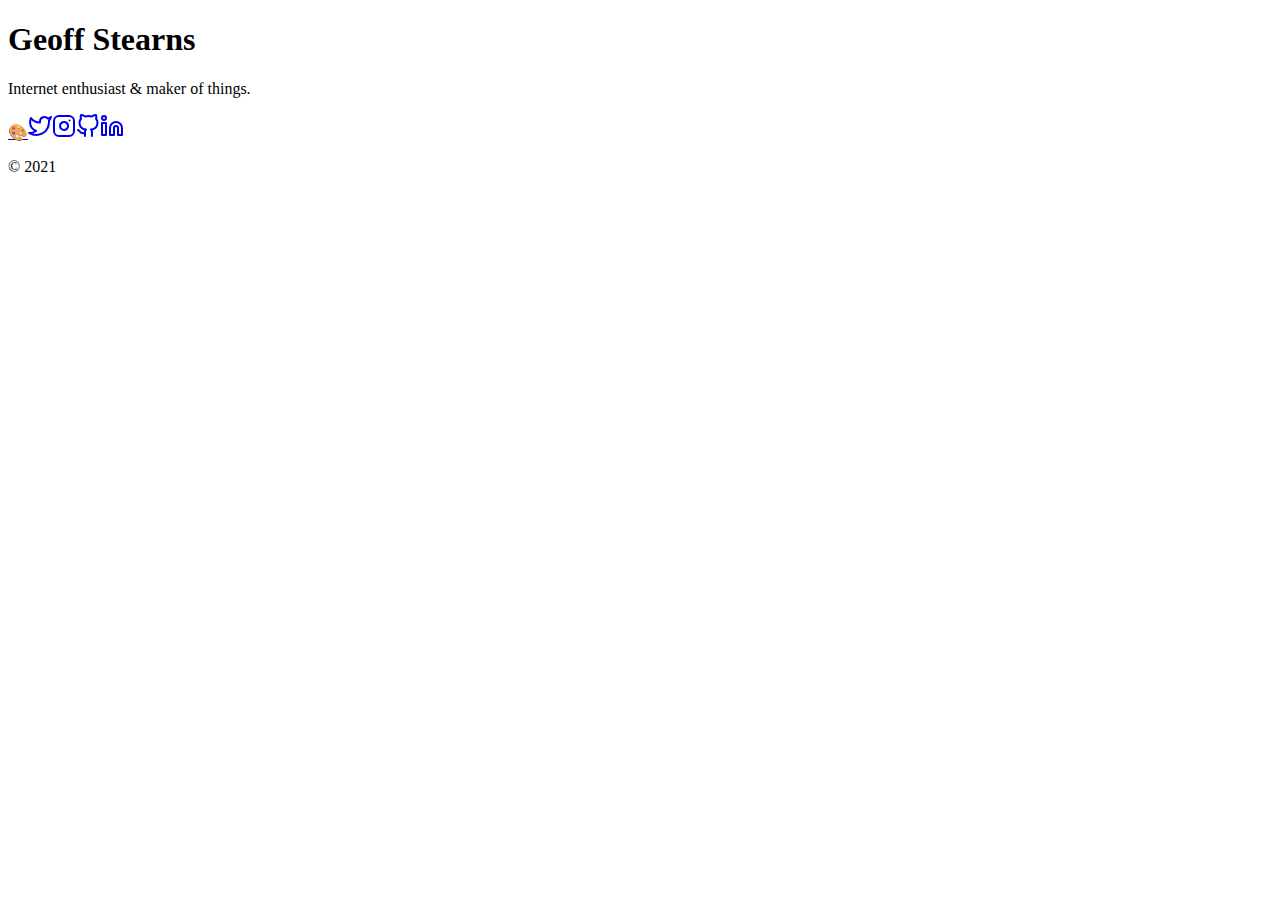
<file: index.html>
<!DOCTYPE html>
<html lang="en-us">

<head>
	<meta name="generator" content="Hugo 0.78.2" />
	<meta charset="UTF-8">
	<meta name="viewport" content="width=device-width, initial-scale=1.0">
	<meta http-equiv="X-UA-Compatible" content="ie=edge">
	<meta name="theme-color" content="#ccc">
	<meta name="msapplication-TileColor" content="#ccc">
<meta itemprop="name" content="Geoff Stearns">
<meta itemprop="description" content="">
<meta property="og:title" content="Geoff Stearns" />
<meta property="og:description" content="" />
<meta property="og:type" content="website" />
<meta property="og:url" content="//geoffstearns.com/" />

<meta name="twitter:card" content="summary"/>
<meta name="twitter:title" content="Geoff Stearns"/>
<meta name="twitter:description" content=""/>

	<link rel="apple-touch-icon" sizes="180x180" href="/apple-touch-icon.png">
	<link rel="icon" type="image/png" sizes="32x32" href="/favicon-32x32.png">
	<link rel="icon" type="image/png" sizes="16x16" href="/favicon-16x16.png">
	<link rel="manifest" href="/site.webmanifest">
	<link rel="mask-icon" href="/safari-pinned-tab.svg" color="">
	<link rel="shortcut icon" href="/favicon.ico">

	<title>Geoff Stearns</title>
	<link rel="stylesheet" href="//geoffstearns.com/css/style.min.8d137e32cd752710e46928daa817e0f4fca34d07262680887f5bd46761cc01b7.css" integrity="sha256-jRN+Ms11JxDkaSjaqBfg9PyjTQcmJoCIf1vUZ2HMAbc=">
	
	<link rel="stylesheet" href="//geoffstearns.com/custom.css">
	<link rel="stylesheet" href="https://fonts.googleapis.com/css?family=Andada%7cDynalight">
</head>

<body id="page">
	
	<div id="spotlight" class="animated fadeIn">
		<div id="home-center">
			<h1 id="home-title">Geoff Stearns</h1>
			<p id="home-subtitle">Internet enthusiast &amp; maker of things.</p>
			<div id="home-social">
				<a href="https://deconcept.com/" target="_blank" rel="noopener" title="Artwork">🎨</a><a href="https://twitter.com/tensafefrogs" target="_blank" rel="noopener" title="Twitter"><svg xmlns="http://www.w3.org/2000/svg" width="24" height="24" viewBox="0 0 24 24" fill="none" stroke="currentColor" stroke-width="2" stroke-linecap="round" stroke-linejoin="round" class="feather feather-twitter"><path d="M23 3a10.9 10.9 0 0 1-3.14 1.53 4.48 4.48 0 0 0-7.86 3v1A10.66 10.66 0 0 1 3 4s-4 9 5 13a11.64 11.64 0 0 1-7 2c9 5 20 0 20-11.5a4.5 4.5 0 0 0-.08-.83A7.72 7.72 0 0 0 23 3z"></path></svg></a><a href="https://instagram.com/tensafefrogs" target="_blank" rel="noopener" title="Instagram"><svg xmlns="http://www.w3.org/2000/svg" width="24" height="24" viewBox="0 0 24 24" fill="none" stroke="currentColor" stroke-width="2" stroke-linecap="round" stroke-linejoin="round" class="feather feather-instagram"><rect x="2" y="2" width="20" height="20" rx="5" ry="5"></rect><path d="M16 11.37A4 4 0 1 1 12.63 8 4 4 0 0 1 16 11.37z"></path><line x1="17.5" y1="6.5" x2="17.5" y2="6.5"></line></svg></a><a href="https://github.com/tensafefrogs" target="_blank" rel="noopener" title="Github"><svg xmlns="http://www.w3.org/2000/svg" width="24" height="24" viewBox="0 0 24 24" fill="none" stroke="currentColor" stroke-width="2" stroke-linecap="round" stroke-linejoin="round" class="feather feather-github"><path d="M9 19c-5 1.5-5-2.5-7-3m14 6v-3.87a3.37 3.37 0 0 0-.94-2.61c3.14-.35 6.44-1.54 6.44-7A5.44 5.44 0 0 0 20 4.77 5.07 5.07 0 0 0 19.91 1S18.73.65 16 2.48a13.38 13.38 0 0 0-7 0C6.27.65 5.09 1 5.09 1A5.07 5.07 0 0 0 5 4.77a5.44 5.44 0 0 0-1.5 3.78c0 5.42 3.3 6.61 6.44 7A3.37 3.37 0 0 0 9 18.13V22"></path></svg></a><a href="https://www.linkedin.com/in/geoffstearns/" target="_blank" rel="noopener" title="Linkedin"><svg xmlns="http://www.w3.org/2000/svg" width="24" height="24" viewBox="0 0 24 24" fill="none" stroke="currentColor" stroke-width="2" stroke-linecap="round" stroke-linejoin="round" class="feather feather-linkedin"><path d="M16 8a6 6 0 0 1 6 6v7h-4v-7a2 2 0 0 0-2-2 2 2 0 0 0-2 2v7h-4v-7a6 6 0 0 1 6-6z"></path><rect x="2" y="9" width="4" height="12"></rect><circle cx="4" cy="4" r="2"></circle></svg></a>
			</div>
			<nav id="home-nav" class="site-nav">
			</nav>
		</div>
		<div id="home-footer">
			<p>
				&copy; 2021 <a href="//geoffstearns.com"></a>
			</p>
		</div>
	</div>

	<script src="//geoffstearns.com/js/main.min.8f39f24808e9d0a9b02da58c2d2838da859dc0b7bdfadbdb1883aae8b6adacfe.js" integrity="sha256-jznySAjp0KmwLaWMLSg42oWdwLe9+tvbGIOq6LatrP4="></script>
<script type="application/javascript">
var doNotTrack = false;
if (!doNotTrack) {
	window.ga=window.ga||function(){(ga.q=ga.q||[]).push(arguments)};ga.l=+new Date;
	ga('create', 'UA-15260458-1', 'auto');
	
	ga('send', 'pageview');
}
</script>
<script async src='https://www.google-analytics.com/analytics.js'></script>


</body>

</html>
</file>
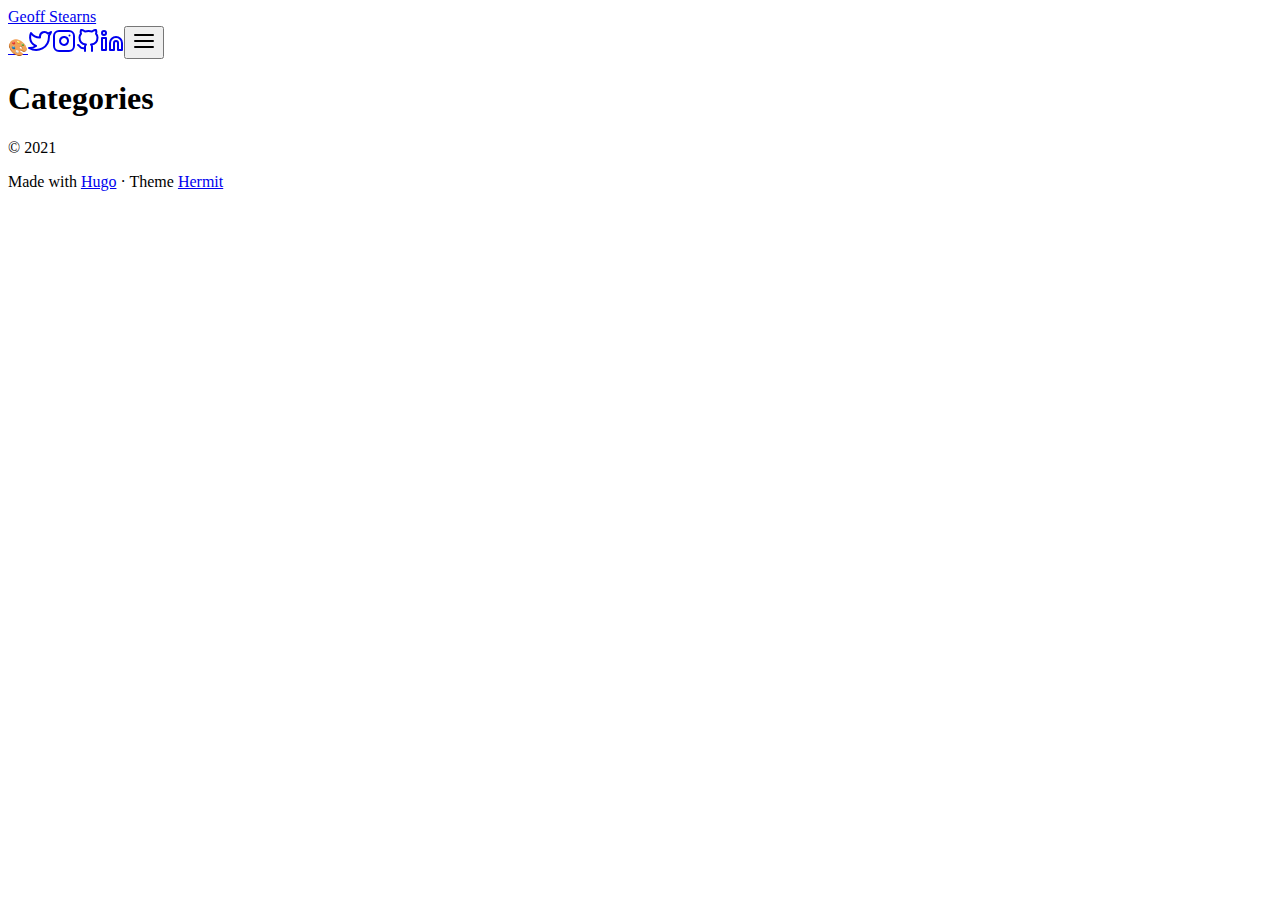
<file: categories/index.html>
<!DOCTYPE html>
<html lang="en-us">

<head>
	<meta charset="UTF-8">
	<meta name="viewport" content="width=device-width, initial-scale=1.0">
	<meta http-equiv="X-UA-Compatible" content="ie=edge">
	<meta name="theme-color" content="#ccc">
	<meta name="msapplication-TileColor" content="#ccc">
<meta itemprop="name" content="Categories">
<meta itemprop="description" content="">
<meta property="og:title" content="Categories" />
<meta property="og:description" content="" />
<meta property="og:type" content="website" />
<meta property="og:url" content="//geoffstearns.com/categories/" />

<meta name="twitter:card" content="summary"/>
<meta name="twitter:title" content="Categories"/>
<meta name="twitter:description" content=""/>

	<link rel="apple-touch-icon" sizes="180x180" href="/apple-touch-icon.png">
	<link rel="icon" type="image/png" sizes="32x32" href="/favicon-32x32.png">
	<link rel="icon" type="image/png" sizes="16x16" href="/favicon-16x16.png">
	<link rel="manifest" href="/site.webmanifest">
	<link rel="mask-icon" href="/safari-pinned-tab.svg" color="">
	<link rel="shortcut icon" href="/favicon.ico">

	<title>Categories</title>
	<link rel="stylesheet" href="//geoffstearns.com/css/style.min.8d137e32cd752710e46928daa817e0f4fca34d07262680887f5bd46761cc01b7.css" integrity="sha256-jRN+Ms11JxDkaSjaqBfg9PyjTQcmJoCIf1vUZ2HMAbc=">
	<link rel="stylesheet" href="//geoffstearns.com/custom.css">
	<link rel="stylesheet" href="https://fonts.googleapis.com/css?family=Andada%7cDynalight">
</head>

<body id="page">
	
	<header id="site-header" class="animated slideInUp faster">
		<div class="hdr-wrapper section-inner">
			<div class="hdr-left">
				<div class="site-branding">
					<a href="//geoffstearns.com">Geoff Stearns</a>
				</div>
				<nav class="site-nav hide-in-mobile">
				</nav>
			</div>
			<div class="hdr-right hdr-icons">
				<span class="hdr-social hide-in-mobile"><a href="https://deconcept.com/" target="_blank" rel="noopener" title="Artwork">🎨</a><a href="https://twitter.com/tensafefrogs" target="_blank" rel="noopener" title="Twitter"><svg xmlns="http://www.w3.org/2000/svg" width="24" height="24" viewBox="0 0 24 24" fill="none" stroke="currentColor" stroke-width="2" stroke-linecap="round" stroke-linejoin="round" class="feather feather-twitter"><path d="M23 3a10.9 10.9 0 0 1-3.14 1.53 4.48 4.48 0 0 0-7.86 3v1A10.66 10.66 0 0 1 3 4s-4 9 5 13a11.64 11.64 0 0 1-7 2c9 5 20 0 20-11.5a4.5 4.5 0 0 0-.08-.83A7.72 7.72 0 0 0 23 3z"></path></svg></a><a href="https://instagram.com/tensafefrogs" target="_blank" rel="noopener" title="Instagram"><svg xmlns="http://www.w3.org/2000/svg" width="24" height="24" viewBox="0 0 24 24" fill="none" stroke="currentColor" stroke-width="2" stroke-linecap="round" stroke-linejoin="round" class="feather feather-instagram"><rect x="2" y="2" width="20" height="20" rx="5" ry="5"></rect><path d="M16 11.37A4 4 0 1 1 12.63 8 4 4 0 0 1 16 11.37z"></path><line x1="17.5" y1="6.5" x2="17.5" y2="6.5"></line></svg></a><a href="https://github.com/tensafefrogs" target="_blank" rel="noopener" title="Github"><svg xmlns="http://www.w3.org/2000/svg" width="24" height="24" viewBox="0 0 24 24" fill="none" stroke="currentColor" stroke-width="2" stroke-linecap="round" stroke-linejoin="round" class="feather feather-github"><path d="M9 19c-5 1.5-5-2.5-7-3m14 6v-3.87a3.37 3.37 0 0 0-.94-2.61c3.14-.35 6.44-1.54 6.44-7A5.44 5.44 0 0 0 20 4.77 5.07 5.07 0 0 0 19.91 1S18.73.65 16 2.48a13.38 13.38 0 0 0-7 0C6.27.65 5.09 1 5.09 1A5.07 5.07 0 0 0 5 4.77a5.44 5.44 0 0 0-1.5 3.78c0 5.42 3.3 6.61 6.44 7A3.37 3.37 0 0 0 9 18.13V22"></path></svg></a><a href="https://www.linkedin.com/in/geoffstearns/" target="_blank" rel="noopener" title="Linkedin"><svg xmlns="http://www.w3.org/2000/svg" width="24" height="24" viewBox="0 0 24 24" fill="none" stroke="currentColor" stroke-width="2" stroke-linecap="round" stroke-linejoin="round" class="feather feather-linkedin"><path d="M16 8a6 6 0 0 1 6 6v7h-4v-7a2 2 0 0 0-2-2 2 2 0 0 0-2 2v7h-4v-7a6 6 0 0 1 6-6z"></path><rect x="2" y="9" width="4" height="12"></rect><circle cx="4" cy="4" r="2"></circle></svg></a></span><button id="menu-btn" class="hdr-btn" title="Menu"><svg xmlns="http://www.w3.org/2000/svg" width="24" height="24" viewBox="0 0 24 24" fill="none" stroke="currentColor" stroke-width="2" stroke-linecap="round" stroke-linejoin="round" class="feather feather-menu"><line x1="3" y1="12" x2="21" y2="12"></line><line x1="3" y1="6" x2="21" y2="6"></line><line x1="3" y1="18" x2="21" y2="18"></line></svg></button>
			</div>
		</div>
	</header>
	<div id="mobile-menu" class="animated fast">
		<ul>
		</ul>
	</div>


	<main class="site-main section-inner thin animated fadeIn faster">
		<h1>Categories</h1>
	</main>

	<footer id="site-footer" class="section-inner thin animated fadeIn faster">
		<p>&copy; 2021 <a href="//geoffstearns.com"></a></p>
		<p>
			Made with <a href="https://gohugo.io/" target="_blank" rel="noopener">Hugo</a> &#183; Theme <a href="https://github.com/Track3/hermit" target="_blank" rel="noopener">Hermit</a>
		</p>
	</footer>


	<script src="//geoffstearns.com/js/main.min.8f39f24808e9d0a9b02da58c2d2838da859dc0b7bdfadbdb1883aae8b6adacfe.js" integrity="sha256-jznySAjp0KmwLaWMLSg42oWdwLe9+tvbGIOq6LatrP4="></script>
<script type="application/javascript">
var doNotTrack = false;
if (!doNotTrack) {
	window.ga=window.ga||function(){(ga.q=ga.q||[]).push(arguments)};ga.l=+new Date;
	ga('create', 'UA-15260458-1', 'auto');
	
	ga('send', 'pageview');
}
</script>
<script async src='https://www.google-analytics.com/analytics.js'></script>


</body>

</html>
</file>
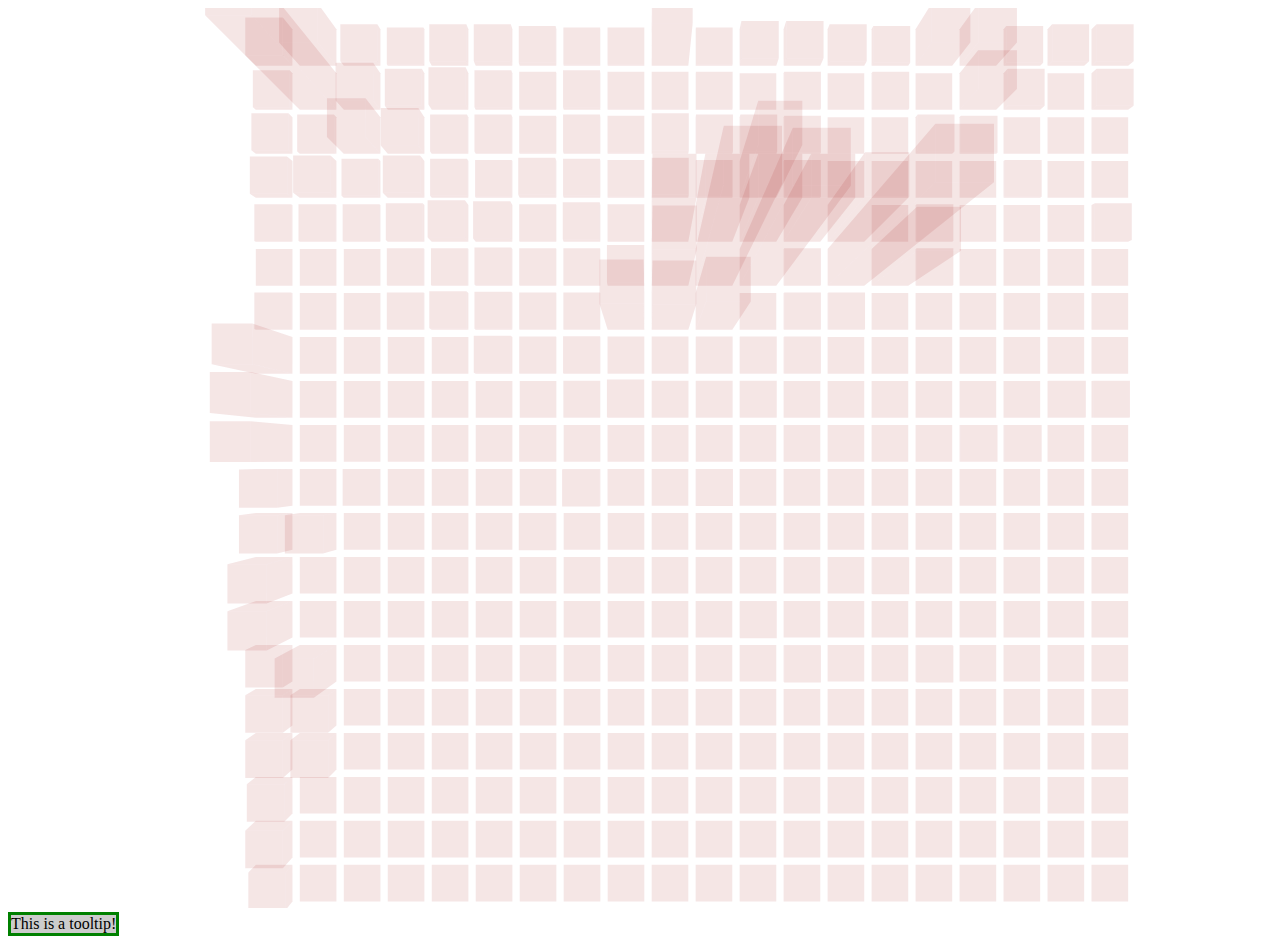
<file: fffffffuuuuuuuuuuuuu/index.html>
<!doctype html>
<html lang="en">
  <head>
    <script type="text/javascript" src="https://ajax.googleapis.com/ajax/libs/jquery/1.7.2/jquery.min.js"></script>
    <script src="Three.js"></script>
    <script src="threex.domevent.js"></script>
    <script>

        var INITIAL_Z = -45 * (Math.PI / 2);

        // load the data
        var jsonData;
        function getJSON() {
          $.getJSON('output_bing.json', init);
        }

        // 3d stuffs
        var camera, scene, renderer;
        // stick everything in here to make moving/sizing easier
        var base = new THREE.Object3D();

        function init(data) {

            jsonData = data;
            scene = new THREE.Scene();

            camera = new THREE.PerspectiveCamera( 75, window.innerWidth / window.innerHeight, 1, 10000 );
            camera.position.z = 800;
            scene.add( camera );

            renderSomeCubes(scene)

            renderer = new THREE.CanvasRenderer();
            renderer.setSize( window.innerWidth, window.innerHeight );

            document.getElementById('chart').appendChild( renderer.domElement );

            scene.add(base);

            // Some ghetto shit from THREEx
            THREE.Object3D._threexDomEvent.camera(camera);

            animate();
        }

        var defaultMaterial = new THREE.MeshBasicMaterial({
          color: 0x990902,
          wireframe: false,
          opacity: .1
        });

        function renderSomeCubes() {
          var CUBE_SIZE = 50;
          var CUBE_PADDING = 10;
          var totalGridWidth = (CUBE_SIZE + CUBE_PADDING) * (Math.sqrt(jsonData.length) + 1);

          for (var i = 0; i < jsonData.length; i++) {
            var currentData = jsonData[i];
            var geometry = new THREE.CubeGeometry( CUBE_SIZE, CUBE_SIZE, currentData.percent * 3);
            var material = defaultMaterial;
            //material.opacity = currentData.percent / 100;
            console.log(material.opacity);
            var mesh = new THREE.Mesh(geometry, material);
            mesh.position.x = ((CUBE_SIZE + CUBE_PADDING) * currentData.f) - (totalGridWidth / 2);
            mesh.position.y = ((CUBE_SIZE + CUBE_PADDING) * currentData.u) - (totalGridWidth / 2);
            mesh.position.z = (currentData.percent * 3) / 2;
            mesh.data = currentData;

            mesh.on('mouseover', function(event) {
              console.log(event.target.data);
              var data = event.target.data;
              $('#tooltip').show().text(data.count +", "+ data.query).css({ top: mouseY, left: mouseX });
            }).on('mouseout', function(event) {
              $('#tooltip').hide();
            });

            base.add(mesh);
            // adjust initial angle + position
            base.position.y = 50;
            base.rotation.x = 0;
            base.rotation.z = -45 * (Math.PI / 2) ;
          }
        }

        function animate() {
            // note: three.js includes requestAnimationFrame shim
            requestAnimationFrame( animate );
            render();
        }

        var targetX = 0;
        var rotating = false;
        function render() {
            if (Math.abs(targetX - base.rotation.x) > .001) {
              base.rotation.x += (targetX - base.rotation.x) / 40;
            }
            if (rotating) {
              base.rotation.z += 0.006;
            } else {
              base.rotation.z += (INITIAL_Z - (base.rotation.z)) / 20;
            }
            renderer.render( scene, camera );
        }

        getJSON();

        function debug(txt) {
          $("#debug").text(txt);
        }

        $(document).keypress(function(e) {
          if (e.which == 32) { // spacebar
            targetX = (targetX == -1) ? 0 : -1.0;
            rotating = !rotating;
          }
        });

        var mouseX = 0;
        var mouseY = 0;
        $(document).mousemove(function(e) {
          mouseX = e.pageX;
          mouseY = e.pageY;
        });

    </script>
    <style type="text/css">
      #debug {
        position: absolute;
        top: 10px;
        left: 10px;
        border: solid 5px black;
        display: none;
      }

      html, body {
        overflow: hidden;
      }

      #tooltip {
        position: absolute;
        background: #ccc;
        border: solid 3px green;
      }

    </style>
  </head>
  <body>
    <div id="chart"></div>
    <div id="tooltip">This is a tooltip!</div>
    <div id="debug"></div>
  </body>
</html>
</file>
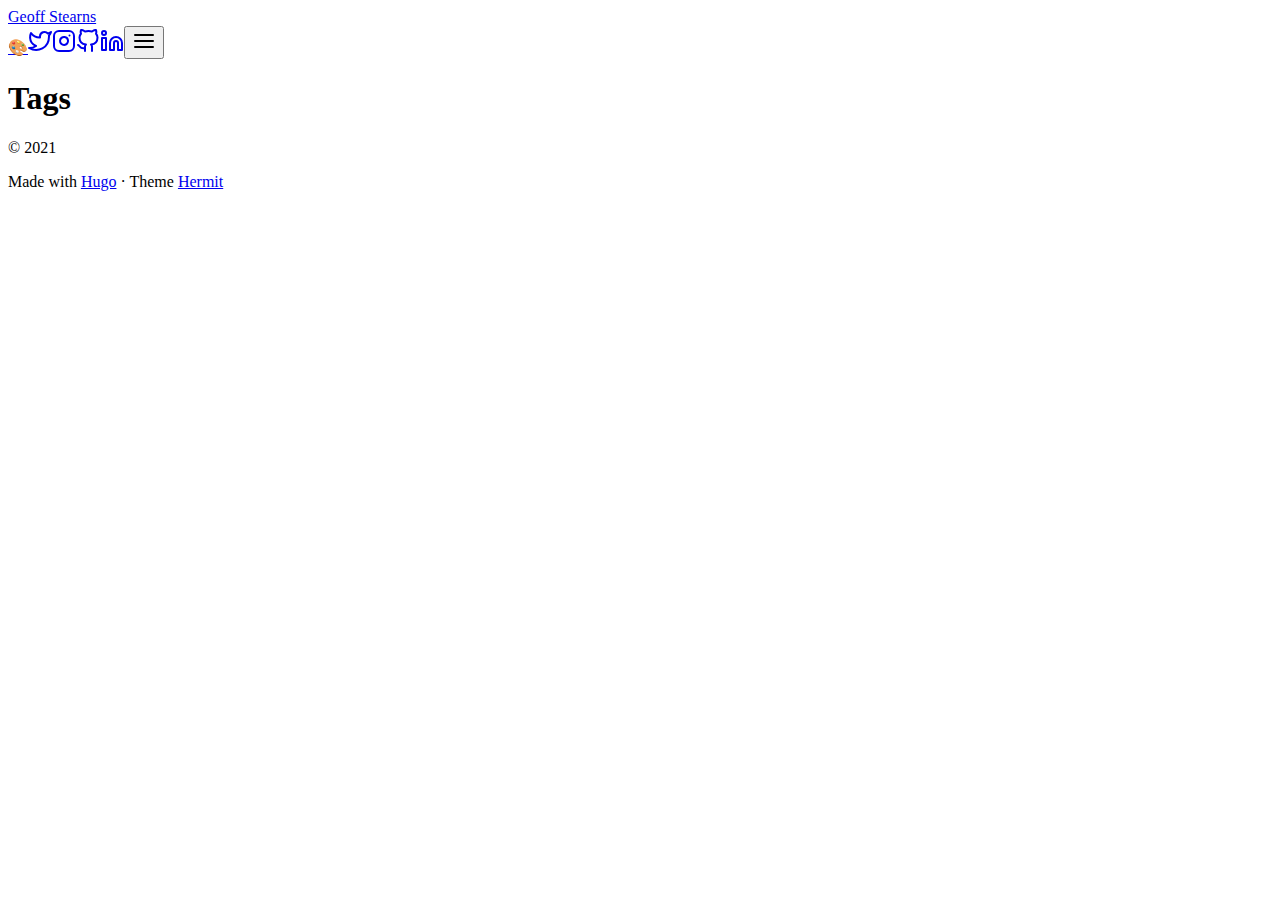
<file: tags/index.html>
<!DOCTYPE html>
<html lang="en-us">

<head>
	<meta charset="UTF-8">
	<meta name="viewport" content="width=device-width, initial-scale=1.0">
	<meta http-equiv="X-UA-Compatible" content="ie=edge">
	<meta name="theme-color" content="#ccc">
	<meta name="msapplication-TileColor" content="#ccc">
<meta itemprop="name" content="Tags">
<meta itemprop="description" content="">
<meta property="og:title" content="Tags" />
<meta property="og:description" content="" />
<meta property="og:type" content="website" />
<meta property="og:url" content="//geoffstearns.com/tags/" />

<meta name="twitter:card" content="summary"/>
<meta name="twitter:title" content="Tags"/>
<meta name="twitter:description" content=""/>

	<link rel="apple-touch-icon" sizes="180x180" href="/apple-touch-icon.png">
	<link rel="icon" type="image/png" sizes="32x32" href="/favicon-32x32.png">
	<link rel="icon" type="image/png" sizes="16x16" href="/favicon-16x16.png">
	<link rel="manifest" href="/site.webmanifest">
	<link rel="mask-icon" href="/safari-pinned-tab.svg" color="">
	<link rel="shortcut icon" href="/favicon.ico">

	<title>Tags</title>
	<link rel="stylesheet" href="//geoffstearns.com/css/style.min.8d137e32cd752710e46928daa817e0f4fca34d07262680887f5bd46761cc01b7.css" integrity="sha256-jRN+Ms11JxDkaSjaqBfg9PyjTQcmJoCIf1vUZ2HMAbc=">
	<link rel="stylesheet" href="//geoffstearns.com/custom.css">
	<link rel="stylesheet" href="https://fonts.googleapis.com/css?family=Andada%7cDynalight">
</head>

<body id="page">
	
	<header id="site-header" class="animated slideInUp faster">
		<div class="hdr-wrapper section-inner">
			<div class="hdr-left">
				<div class="site-branding">
					<a href="//geoffstearns.com">Geoff Stearns</a>
				</div>
				<nav class="site-nav hide-in-mobile">
				</nav>
			</div>
			<div class="hdr-right hdr-icons">
				<span class="hdr-social hide-in-mobile"><a href="https://deconcept.com/" target="_blank" rel="noopener" title="Artwork">🎨</a><a href="https://twitter.com/tensafefrogs" target="_blank" rel="noopener" title="Twitter"><svg xmlns="http://www.w3.org/2000/svg" width="24" height="24" viewBox="0 0 24 24" fill="none" stroke="currentColor" stroke-width="2" stroke-linecap="round" stroke-linejoin="round" class="feather feather-twitter"><path d="M23 3a10.9 10.9 0 0 1-3.14 1.53 4.48 4.48 0 0 0-7.86 3v1A10.66 10.66 0 0 1 3 4s-4 9 5 13a11.64 11.64 0 0 1-7 2c9 5 20 0 20-11.5a4.5 4.5 0 0 0-.08-.83A7.72 7.72 0 0 0 23 3z"></path></svg></a><a href="https://instagram.com/tensafefrogs" target="_blank" rel="noopener" title="Instagram"><svg xmlns="http://www.w3.org/2000/svg" width="24" height="24" viewBox="0 0 24 24" fill="none" stroke="currentColor" stroke-width="2" stroke-linecap="round" stroke-linejoin="round" class="feather feather-instagram"><rect x="2" y="2" width="20" height="20" rx="5" ry="5"></rect><path d="M16 11.37A4 4 0 1 1 12.63 8 4 4 0 0 1 16 11.37z"></path><line x1="17.5" y1="6.5" x2="17.5" y2="6.5"></line></svg></a><a href="https://github.com/tensafefrogs" target="_blank" rel="noopener" title="Github"><svg xmlns="http://www.w3.org/2000/svg" width="24" height="24" viewBox="0 0 24 24" fill="none" stroke="currentColor" stroke-width="2" stroke-linecap="round" stroke-linejoin="round" class="feather feather-github"><path d="M9 19c-5 1.5-5-2.5-7-3m14 6v-3.87a3.37 3.37 0 0 0-.94-2.61c3.14-.35 6.44-1.54 6.44-7A5.44 5.44 0 0 0 20 4.77 5.07 5.07 0 0 0 19.91 1S18.73.65 16 2.48a13.38 13.38 0 0 0-7 0C6.27.65 5.09 1 5.09 1A5.07 5.07 0 0 0 5 4.77a5.44 5.44 0 0 0-1.5 3.78c0 5.42 3.3 6.61 6.44 7A3.37 3.37 0 0 0 9 18.13V22"></path></svg></a><a href="https://www.linkedin.com/in/geoffstearns/" target="_blank" rel="noopener" title="Linkedin"><svg xmlns="http://www.w3.org/2000/svg" width="24" height="24" viewBox="0 0 24 24" fill="none" stroke="currentColor" stroke-width="2" stroke-linecap="round" stroke-linejoin="round" class="feather feather-linkedin"><path d="M16 8a6 6 0 0 1 6 6v7h-4v-7a2 2 0 0 0-2-2 2 2 0 0 0-2 2v7h-4v-7a6 6 0 0 1 6-6z"></path><rect x="2" y="9" width="4" height="12"></rect><circle cx="4" cy="4" r="2"></circle></svg></a></span><button id="menu-btn" class="hdr-btn" title="Menu"><svg xmlns="http://www.w3.org/2000/svg" width="24" height="24" viewBox="0 0 24 24" fill="none" stroke="currentColor" stroke-width="2" stroke-linecap="round" stroke-linejoin="round" class="feather feather-menu"><line x1="3" y1="12" x2="21" y2="12"></line><line x1="3" y1="6" x2="21" y2="6"></line><line x1="3" y1="18" x2="21" y2="18"></line></svg></button>
			</div>
		</div>
	</header>
	<div id="mobile-menu" class="animated fast">
		<ul>
		</ul>
	</div>


	<main class="site-main section-inner thin animated fadeIn faster">
		<h1>Tags</h1>
	</main>

	<footer id="site-footer" class="section-inner thin animated fadeIn faster">
		<p>&copy; 2021 <a href="//geoffstearns.com"></a></p>
		<p>
			Made with <a href="https://gohugo.io/" target="_blank" rel="noopener">Hugo</a> &#183; Theme <a href="https://github.com/Track3/hermit" target="_blank" rel="noopener">Hermit</a>
		</p>
	</footer>


	<script src="//geoffstearns.com/js/main.min.8f39f24808e9d0a9b02da58c2d2838da859dc0b7bdfadbdb1883aae8b6adacfe.js" integrity="sha256-jznySAjp0KmwLaWMLSg42oWdwLe9+tvbGIOq6LatrP4="></script>
<script type="application/javascript">
var doNotTrack = false;
if (!doNotTrack) {
	window.ga=window.ga||function(){(ga.q=ga.q||[]).push(arguments)};ga.l=+new Date;
	ga('create', 'UA-15260458-1', 'auto');
	
	ga('send', 'pageview');
}
</script>
<script async src='https://www.google-analytics.com/analytics.js'></script>


</body>

</html>
</file>
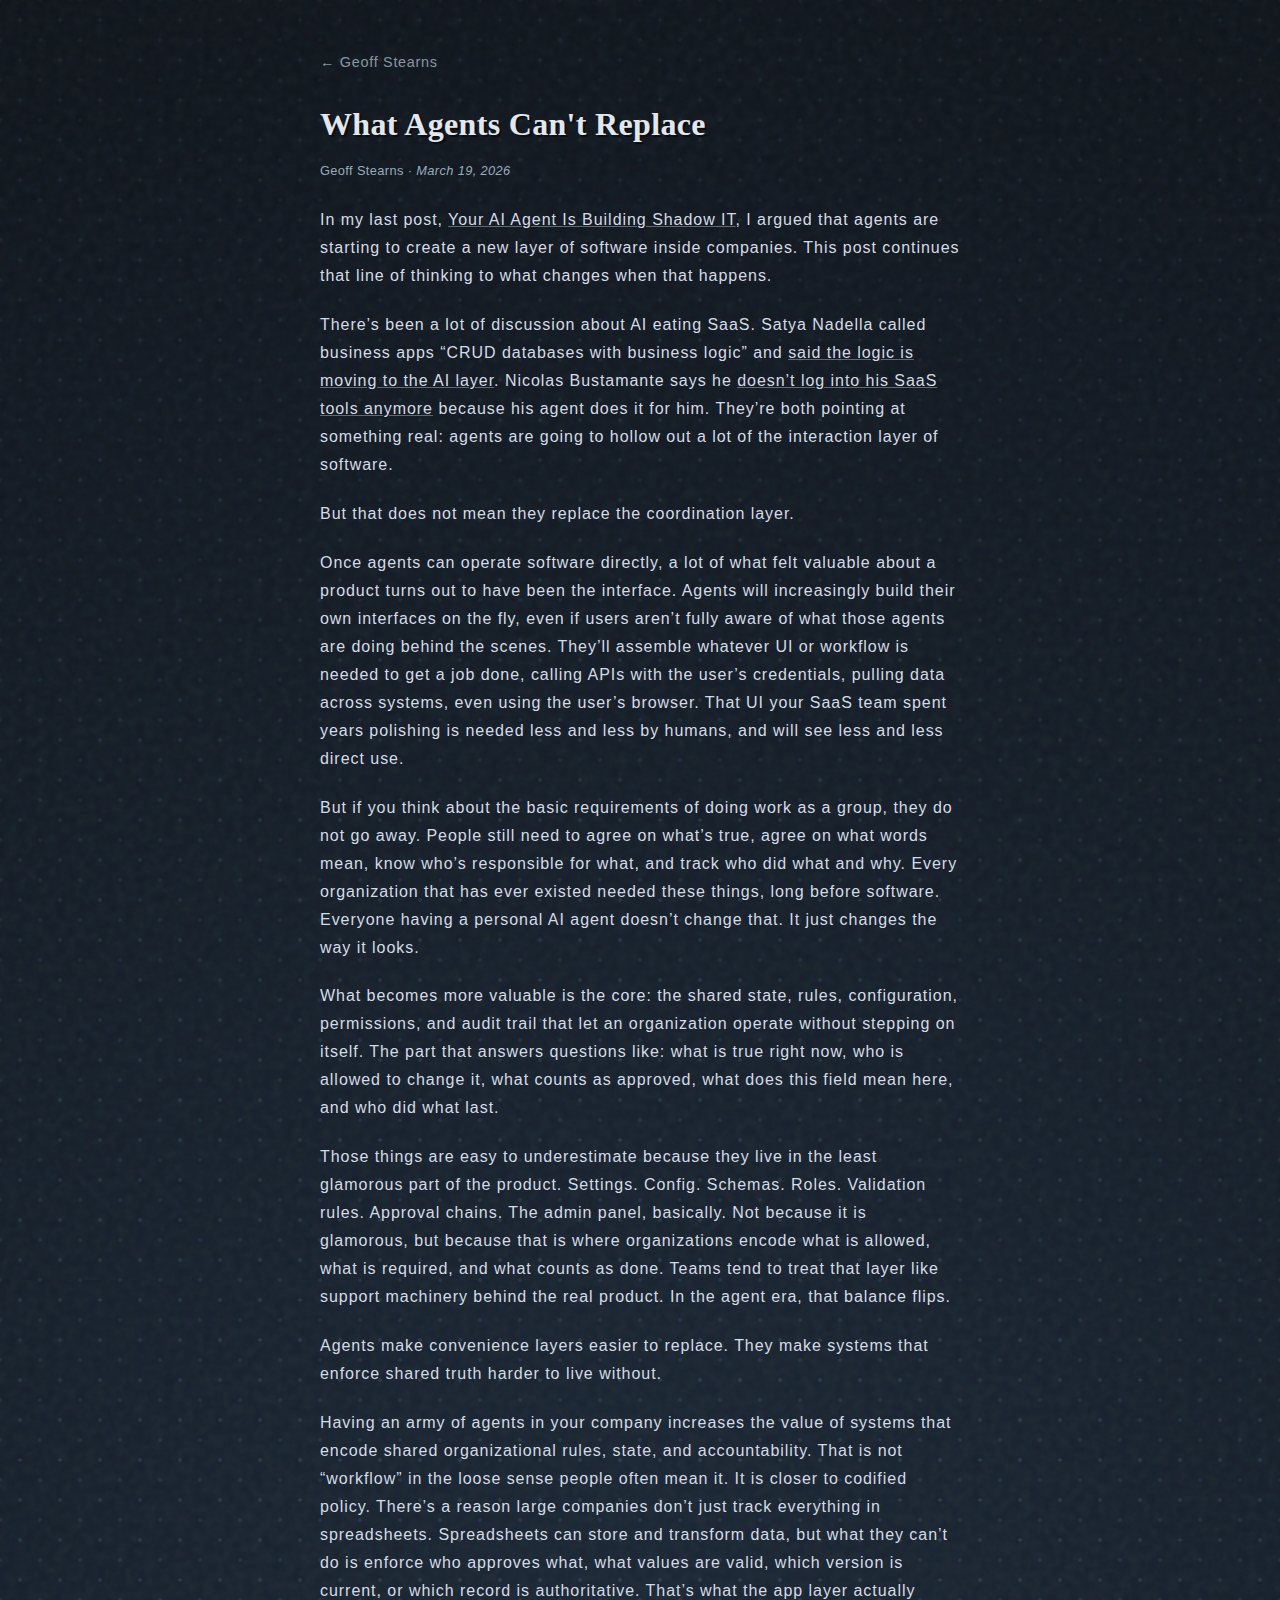
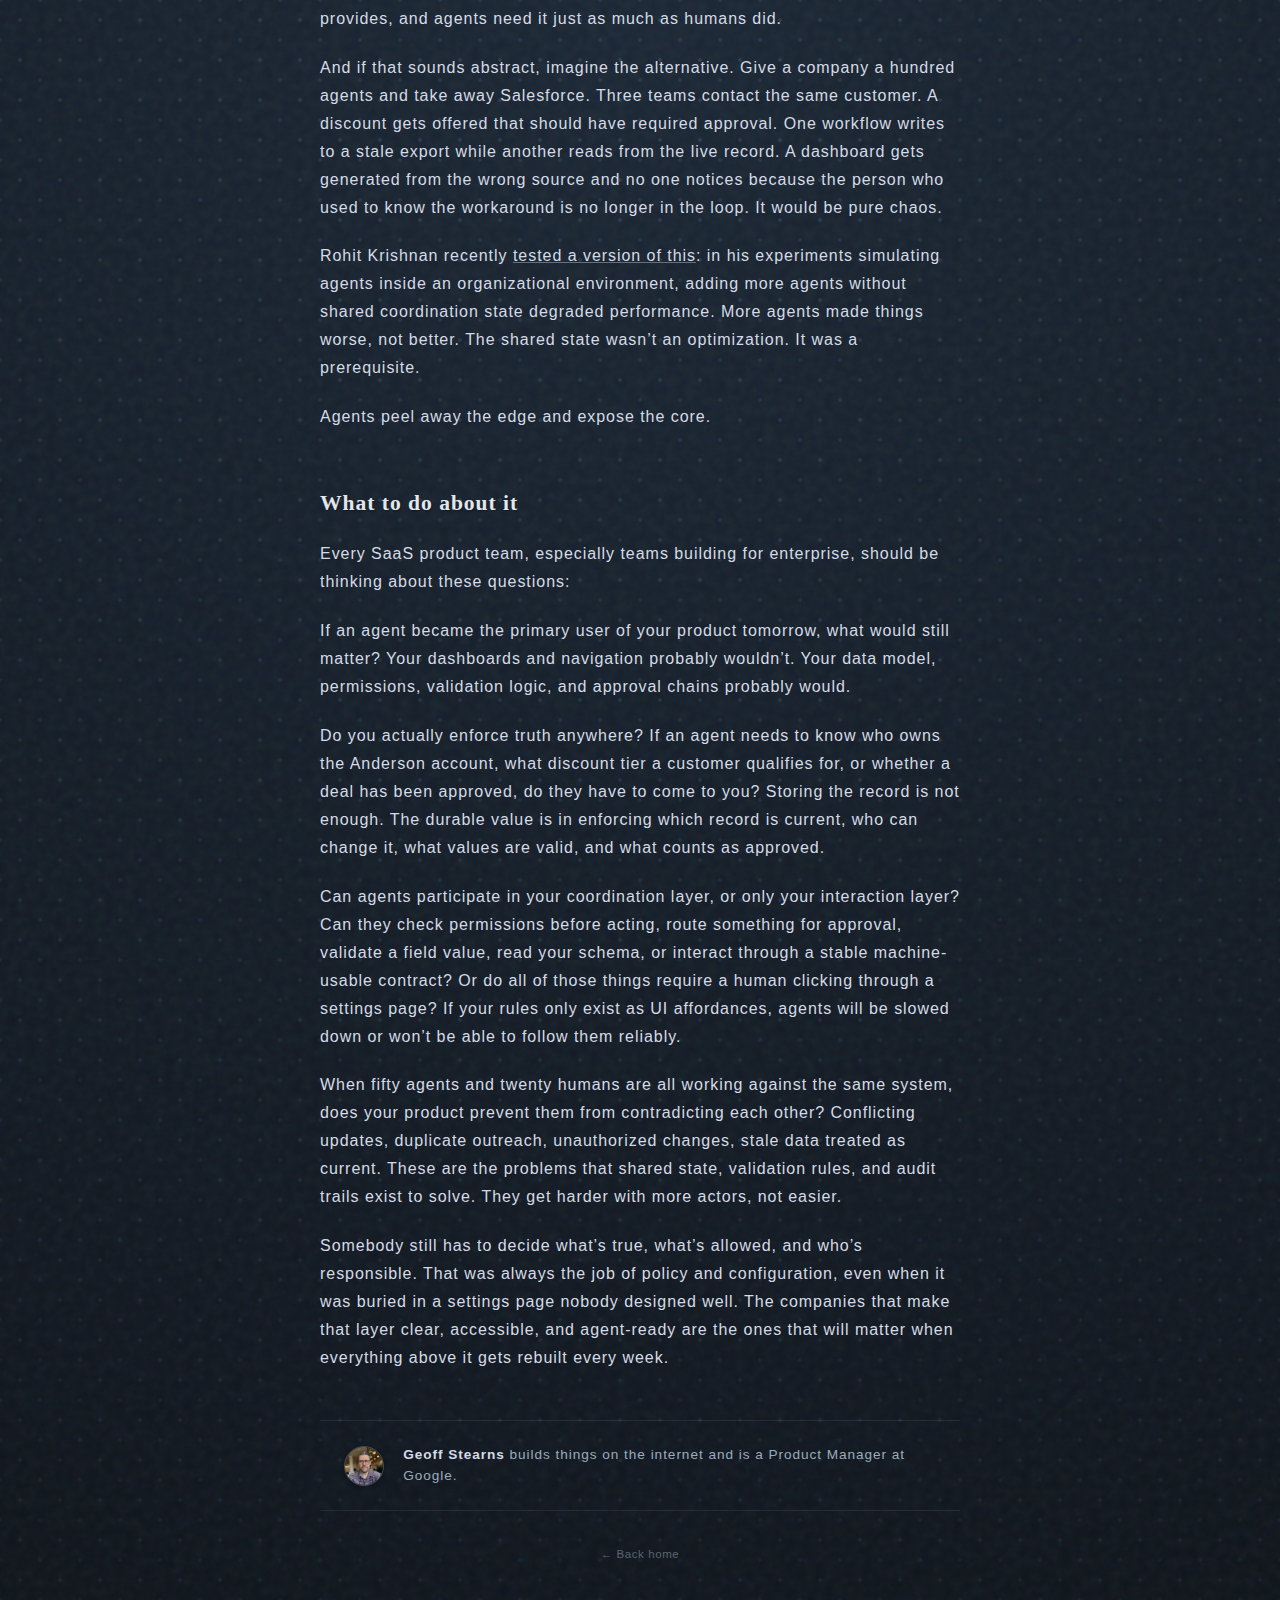
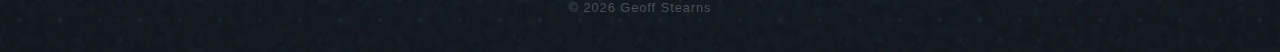
<file: blog/what-agents-cant-replace/index.html>
<!DOCTYPE html>
<html lang="en">
<head>
	<meta charset="UTF-8">
	<meta name="viewport" content="width=device-width, initial-scale=1.0">
	<meta http-equiv="X-UA-Compatible" content="ie=edge">
	<meta name="description" content="AI agents will hollow out the interaction layer of software, but they can't replace the coordination layer — the shared state, rules, and accountability that let organizations operate without stepping on themselves.">

	<!-- Canonical URL -->
	<link rel="canonical" href="https://geoffstearns.com/blog/what-agents-cant-replace/">

	<!-- Theme colors -->
	<meta name="theme-color" content="#1a2634">
	<meta name="msapplication-TileColor" content="#1a2634">

	<!-- Open Graph / Facebook -->
	<meta property="og:type" content="article">
	<meta property="og:url" content="https://geoffstearns.com/blog/what-agents-cant-replace/">
	<meta property="og:title" content="What Agents Can't Replace">
	<meta property="og:description" content="AI agents will hollow out the interaction layer of software, but they can't replace the coordination layer — the shared state, rules, and accountability that let organizations operate without stepping on themselves.">
	<meta property="og:image" content="https://geoffstearns.com/og-image.png">
	<meta property="article:published_time" content="2026-03-19T00:00:00+00:00">
	<meta property="article:author" content="Geoff Stearns">

	<!-- Twitter -->
	<meta property="twitter:card" content="summary_large_image">
	<meta property="twitter:url" content="https://geoffstearns.com/blog/what-agents-cant-replace/">
	<meta property="twitter:title" content="What Agents Can't Replace">
	<meta property="twitter:description" content="AI agents will hollow out the interaction layer of software, but they can't replace the coordination layer — the shared state, rules, and accountability that let organizations operate without stepping on themselves.">
	<meta property="twitter:image" content="https://geoffstearns.com/og-image.png">

	<!-- Favicons -->
	<link rel="icon" type="image/png" sizes="32x32" href="/favicon-32x32.png">
	<link rel="icon" type="image/png" sizes="16x16" href="/favicon-16x16.png">
	<link rel="apple-touch-icon" sizes="180x180" href="/apple-touch-icon.png">
	<link rel="icon" type="image/x-icon" href="/favicon.ico">

	<!-- Structured Data -->
	<script type="application/ld+json">
	{
		"@context": "https://schema.org",
		"@type": "BlogPosting",
		"headline": "What Agents Can't Replace",
		"description": "AI agents will hollow out the interaction layer of software, but they can't replace the coordination layer — the shared state, rules, and accountability that let organizations operate without stepping on themselves.",
		"datePublished": "2026-03-19T00:00:00+00:00",
		"author": {
			"@type": "Person",
			"name": "Geoff Stearns",
			"url": "https://geoffstearns.com"
		},
		"publisher": {
			"@type": "Person",
			"name": "Geoff Stearns",
			"url": "https://geoffstearns.com"
		},
		"mainEntityOfPage": {
			"@type": "WebPage",
			"@id": "https://geoffstearns.com/blog/what-agents-cant-replace/"
		},
		"image": "https://geoffstearns.com/og-image.png"
	}
	</script>

	<title>What Agents Can't Replace</title>

	<!-- Preconnect for performance -->
	<link rel="preconnect" href="https://fonts.googleapis.com">
	<link rel="preconnect" href="https://fonts.gstatic.com" crossorigin>

	<!-- Feeds -->
	<link rel="alternate" type="application/rss+xml" title="Geoff Stearns" href="/feed.xml">
	<link rel="alternate" type="application/feed+json" title="Geoff Stearns" href="/feed.json">

	<link rel="stylesheet" href="https://fonts.googleapis.com/css?family=Andada|Dynalight">
	<link rel="stylesheet" href="/styles.css">
	<!-- Google Analytics -->
	<script async src="https://www.googletagmanager.com/gtag/js?id=G-GEVZM3FQ3R"></script>
	<script>
		window.dataLayer = window.dataLayer || [];
		function gtag(){dataLayer.push(arguments);}
		gtag('js', new Date());
		gtag('config', 'G-GEVZM3FQ3R');
	</script>
</head>
<body id="page">
	<article class="blog-post animated fadeIn">
		<header class="blog-header">
			<a href="/" class="blog-home-link">&larr; Geoff Stearns</a>
			<h1 class="blog-title">What Agents Can't Replace</h1>
			<div class="blog-byline">
				<span class="blog-author">Geoff Stearns</span> &middot; <time class="blog-date" datetime="2026-03-19T00:00:00+00:00">March 19, 2026</time>
			</div>
		</header>
		<div class="blog-content">
			<p>In my last post, <a href="/blog/your-ai-agent-is-building-shadow-it/">Your AI Agent Is Building Shadow IT</a>, I argued that agents are starting to create a new layer of software inside companies. This post continues that line of thinking to what changes when that happens.</p>
<p>There&rsquo;s been a lot of discussion about AI eating SaaS. Satya Nadella called business apps &ldquo;CRUD databases with business logic&rdquo; and <a href="https://www.youtube.com/watch?v=9NtsnzRFJ_o">said the logic is moving to the AI layer</a>. Nicolas Bustamante says he <a href="https://x.com/nicbstme/status/2025643017571541378">doesn&rsquo;t log into his SaaS tools anymore</a> because his agent does it for him. They&rsquo;re both pointing at something real: agents are going to hollow out a lot of the interaction layer of software.</p>
<p>But that does not mean they replace the coordination layer.</p>
<p>Once agents can operate software directly, a lot of what felt valuable about a product turns out to have been the interface. Agents will increasingly build their own interfaces on the fly, even if users aren&rsquo;t fully aware of what those agents are doing behind the scenes. They&rsquo;ll assemble whatever UI or workflow is needed to get a job done, calling APIs with the user&rsquo;s credentials, pulling data across systems, even using the user&rsquo;s browser. That UI your SaaS team spent years polishing is needed less and less by humans, and will see less and less direct use.</p>
<p>But if you think about the basic requirements of doing work as a group, they do not go away. People still need to agree on what&rsquo;s true, agree on what words mean, know who&rsquo;s responsible for what, and track who did what and why. Every organization that has ever existed needed these things, long before software. Everyone having a personal AI agent doesn&rsquo;t change that. It just changes the way it looks.</p>
<p>What becomes more valuable is the core: the shared state, rules, configuration, permissions, and audit trail that let an organization operate without stepping on itself. The part that answers questions like: what is true right now, who is allowed to change it, what counts as approved, what does this field mean here, and who did what last.</p>
<p>Those things are easy to underestimate because they live in the least glamorous part of the product. Settings. Config. Schemas. Roles. Validation rules. Approval chains. The admin panel, basically. Not because it is glamorous, but because that is where organizations encode what is allowed, what is required, and what counts as done. Teams tend to treat that layer like support machinery behind the real product. In the agent era, that balance flips.</p>
<p>Agents make convenience layers easier to replace. They make systems that enforce shared truth harder to live without.</p>
<p>Having an army of agents in your company increases the value of systems that encode shared organizational rules, state, and accountability. That is not &ldquo;workflow&rdquo; in the loose sense people often mean it. It is closer to codified policy. There&rsquo;s a reason large companies don&rsquo;t just track everything in spreadsheets. Spreadsheets can store and transform data, but what they can&rsquo;t do is enforce who approves what, what values are valid, which version is current, or which record is authoritative. That&rsquo;s what the app layer actually provides, and agents need it just as much as humans did.</p>
<p>And if that sounds abstract, imagine the alternative. Give a company a hundred agents and take away Salesforce. Three teams contact the same customer. A discount gets offered that should have required approval. One workflow writes to a stale export while another reads from the live record. A dashboard gets generated from the wrong source and no one notices because the person who used to know the workaround is no longer in the loop. It would be pure chaos.</p>
<p>Rohit Krishnan recently <a href="https://www.strangeloopcanon.com/p/seeing-like-an-agent">tested a version of this</a>: in his experiments simulating agents inside an organizational environment, adding more agents without shared coordination state degraded performance. More agents made things worse, not better. The shared state wasn&rsquo;t an optimization. It was a prerequisite.</p>
<p>Agents peel away the edge and expose the core.</p>
<h2>What to do about it</h2>
<p>Every SaaS product team, especially teams building for enterprise, should be thinking about these questions:</p>
<p>If an agent became the primary user of your product tomorrow, what would still matter? Your dashboards and navigation probably wouldn&rsquo;t. Your data model, permissions, validation logic, and approval chains probably would.</p>
<p>Do you actually enforce truth anywhere? If an agent needs to know who owns the Anderson account, what discount tier a customer qualifies for, or whether a deal has been approved, do they have to come to you? Storing the record is not enough. The durable value is in enforcing which record is current, who can change it, what values are valid, and what counts as approved.</p>
<p>Can agents participate in your coordination layer, or only your interaction layer? Can they check permissions before acting, route something for approval, validate a field value, read your schema, or interact through a stable machine-usable contract? Or do all of those things require a human clicking through a settings page? If your rules only exist as UI affordances, agents will be slowed down or won&rsquo;t be able to follow them reliably.</p>
<p>When fifty agents and twenty humans are all working against the same system, does your product prevent them from contradicting each other? Conflicting updates, duplicate outreach, unauthorized changes, stale data treated as current. These are the problems that shared state, validation rules, and audit trails exist to solve. They get harder with more actors, not easier.</p>
<p>Somebody still has to decide what&rsquo;s true, what&rsquo;s allowed, and who&rsquo;s responsible. That was always the job of policy and configuration, even when it was buried in a settings page nobody designed well. The companies that make that layer clear, accessible, and agent-ready are the ones that will matter when everything above it gets rebuilt every week.</p>
		</div>
		<div class="blog-author-bio">
			<img src="/profile.png" alt="Geoff Stearns" class="blog-author-photo">
			<div class="blog-author-info">
				<span class="blog-author-name">Geoff Stearns</span> builds things on the internet and is a Product Manager at Google.
			</div>
		</div>
		<footer class="blog-footer">
			<a href="/" class="blog-home-link">&larr; Back home</a>
			<p>&copy; <span id="year"></span> Geoff Stearns</p>
		</footer>
	</article>
	<script>
		document.getElementById('year').textContent = new Date().getFullYear();
		document.querySelectorAll('.blog-content a').forEach(function(a) {
			if (a.hostname !== window.location.hostname) {
				a.setAttribute('target', '_blank');
				a.setAttribute('rel', 'noopener');
			}
		});
	</script>
</body>
</html>
</file>
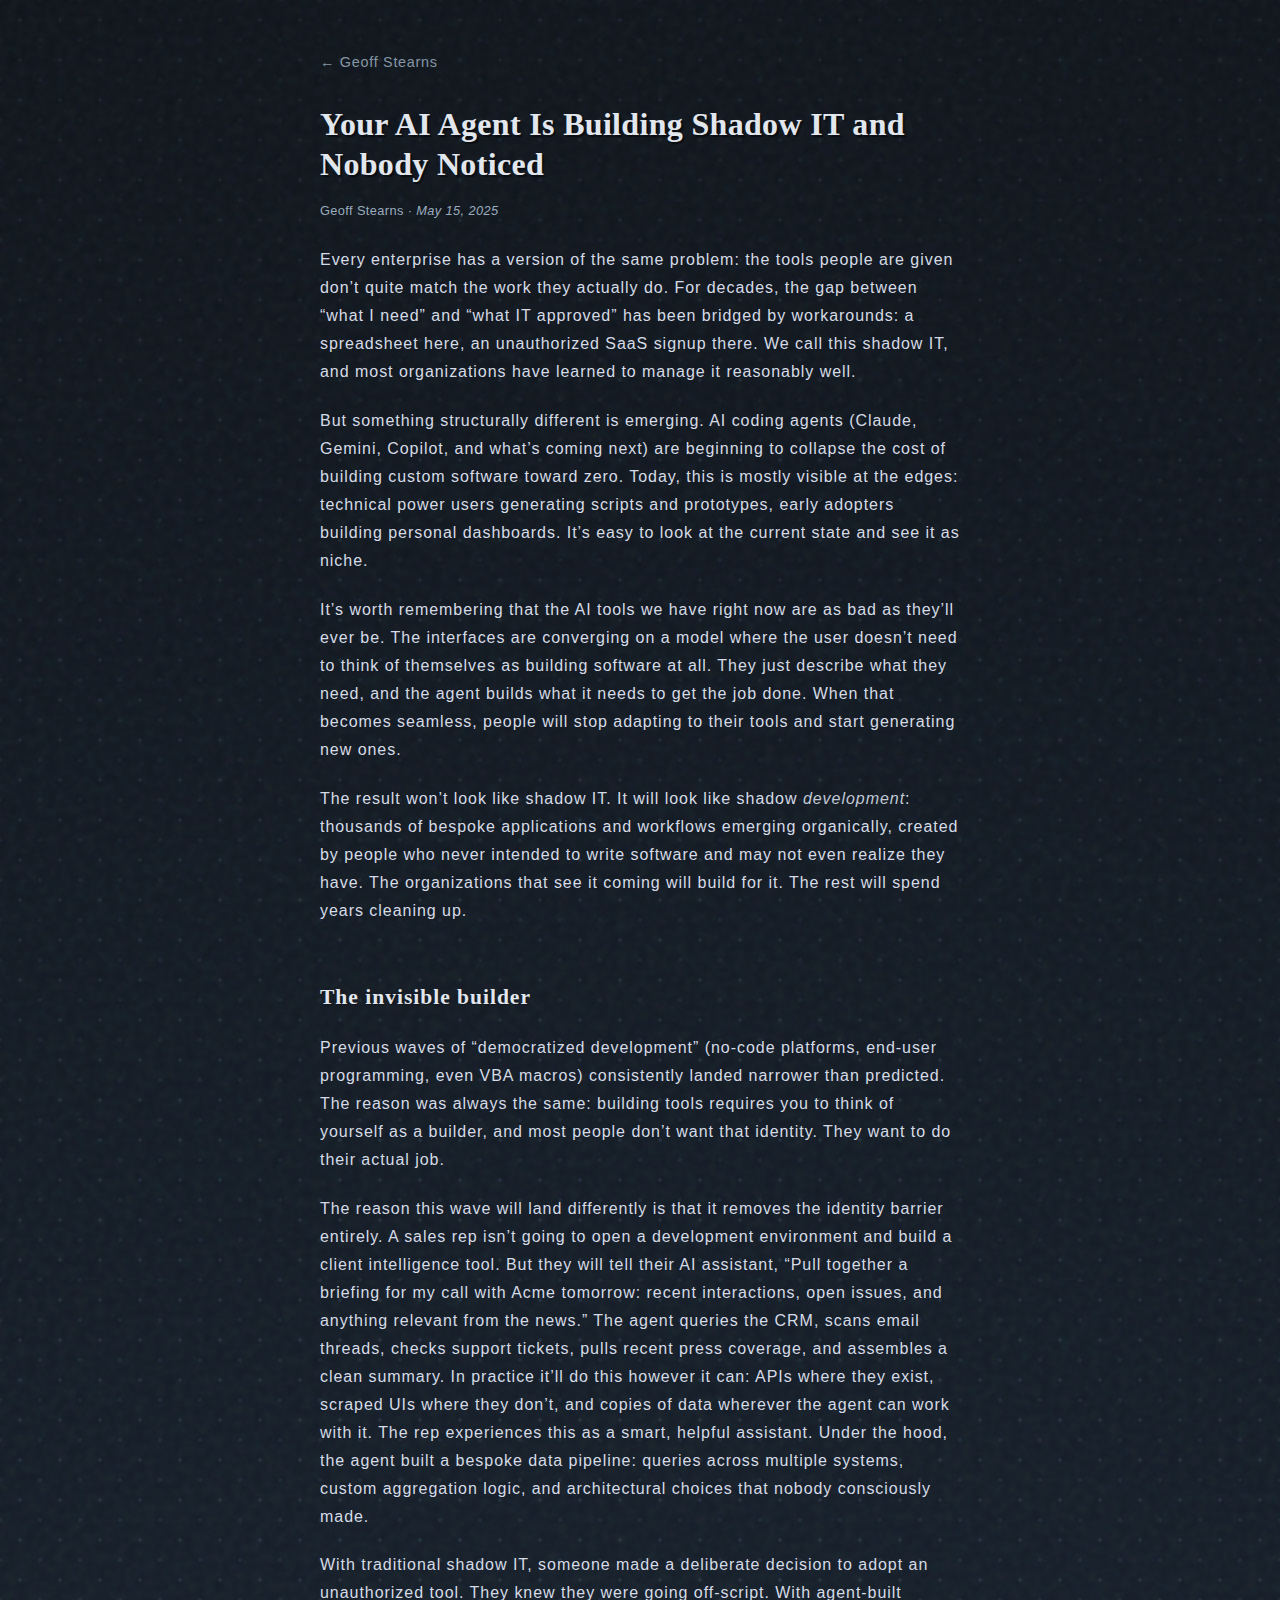
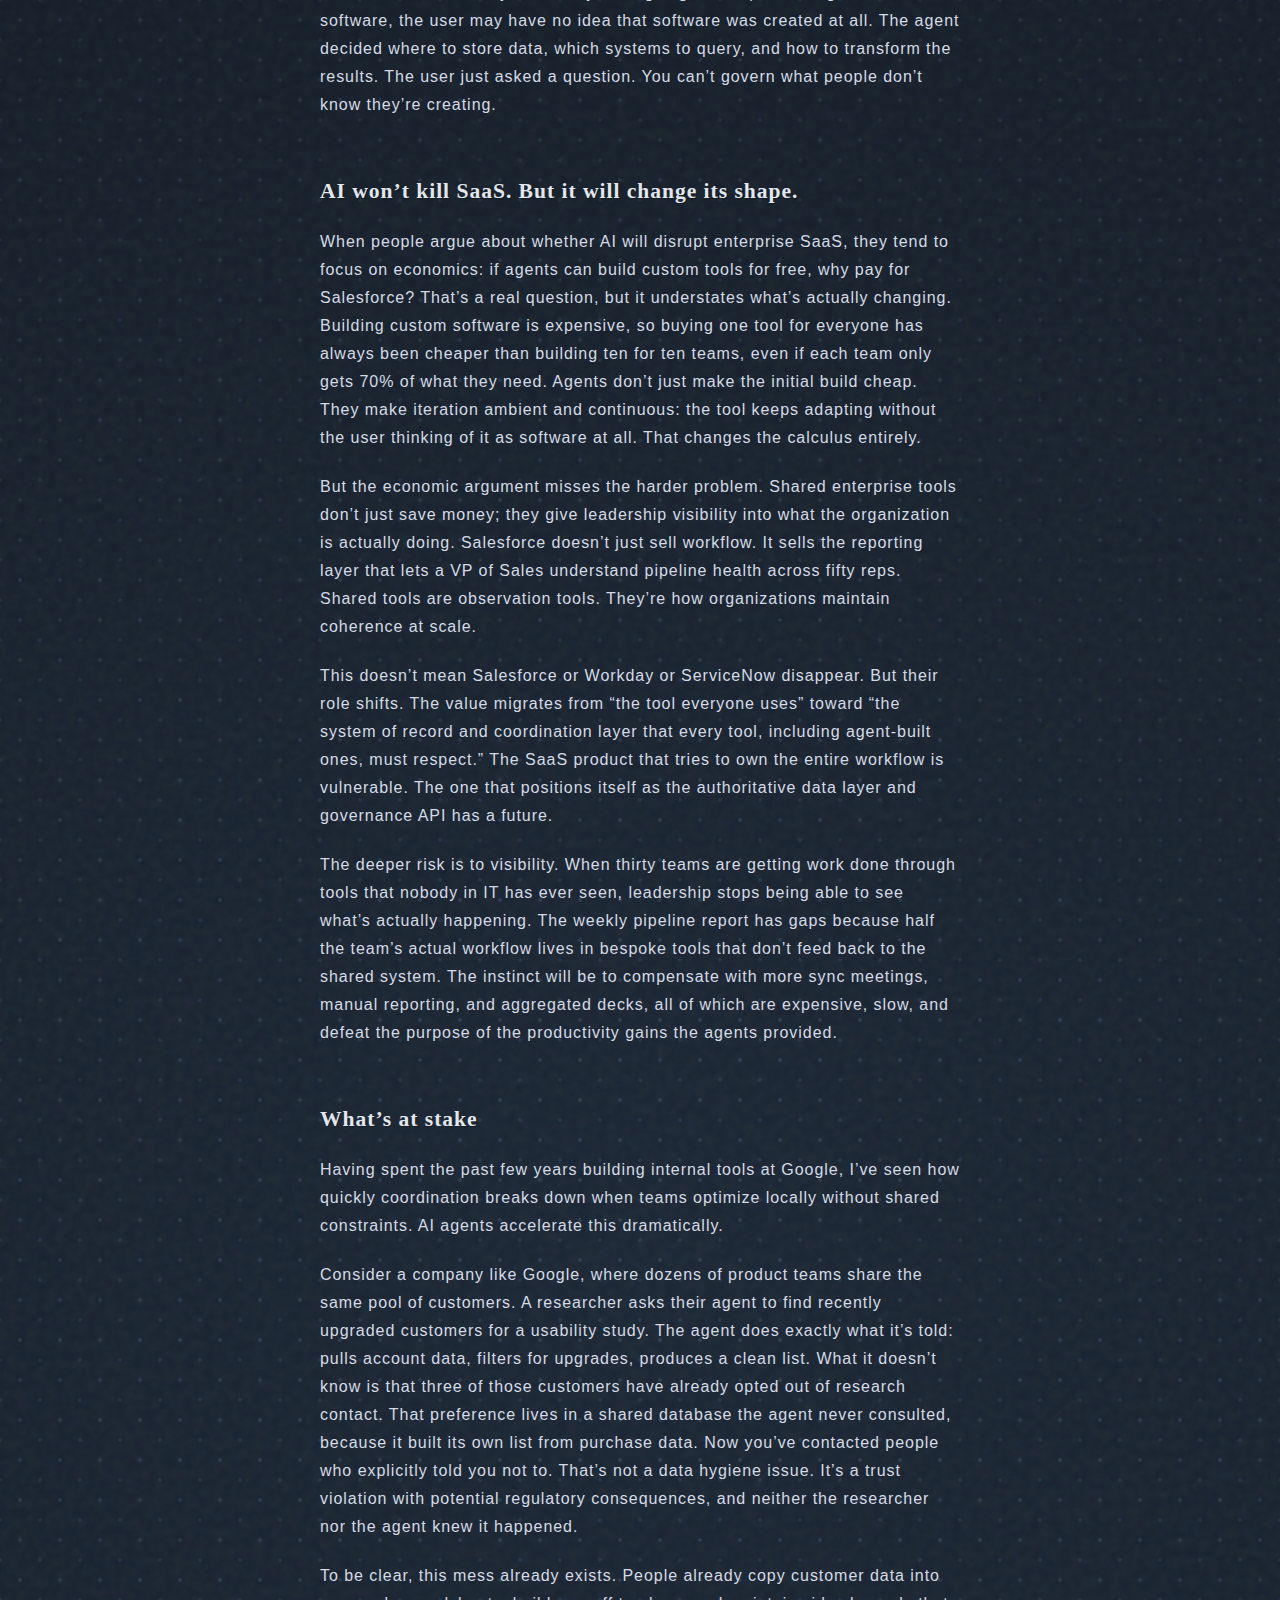
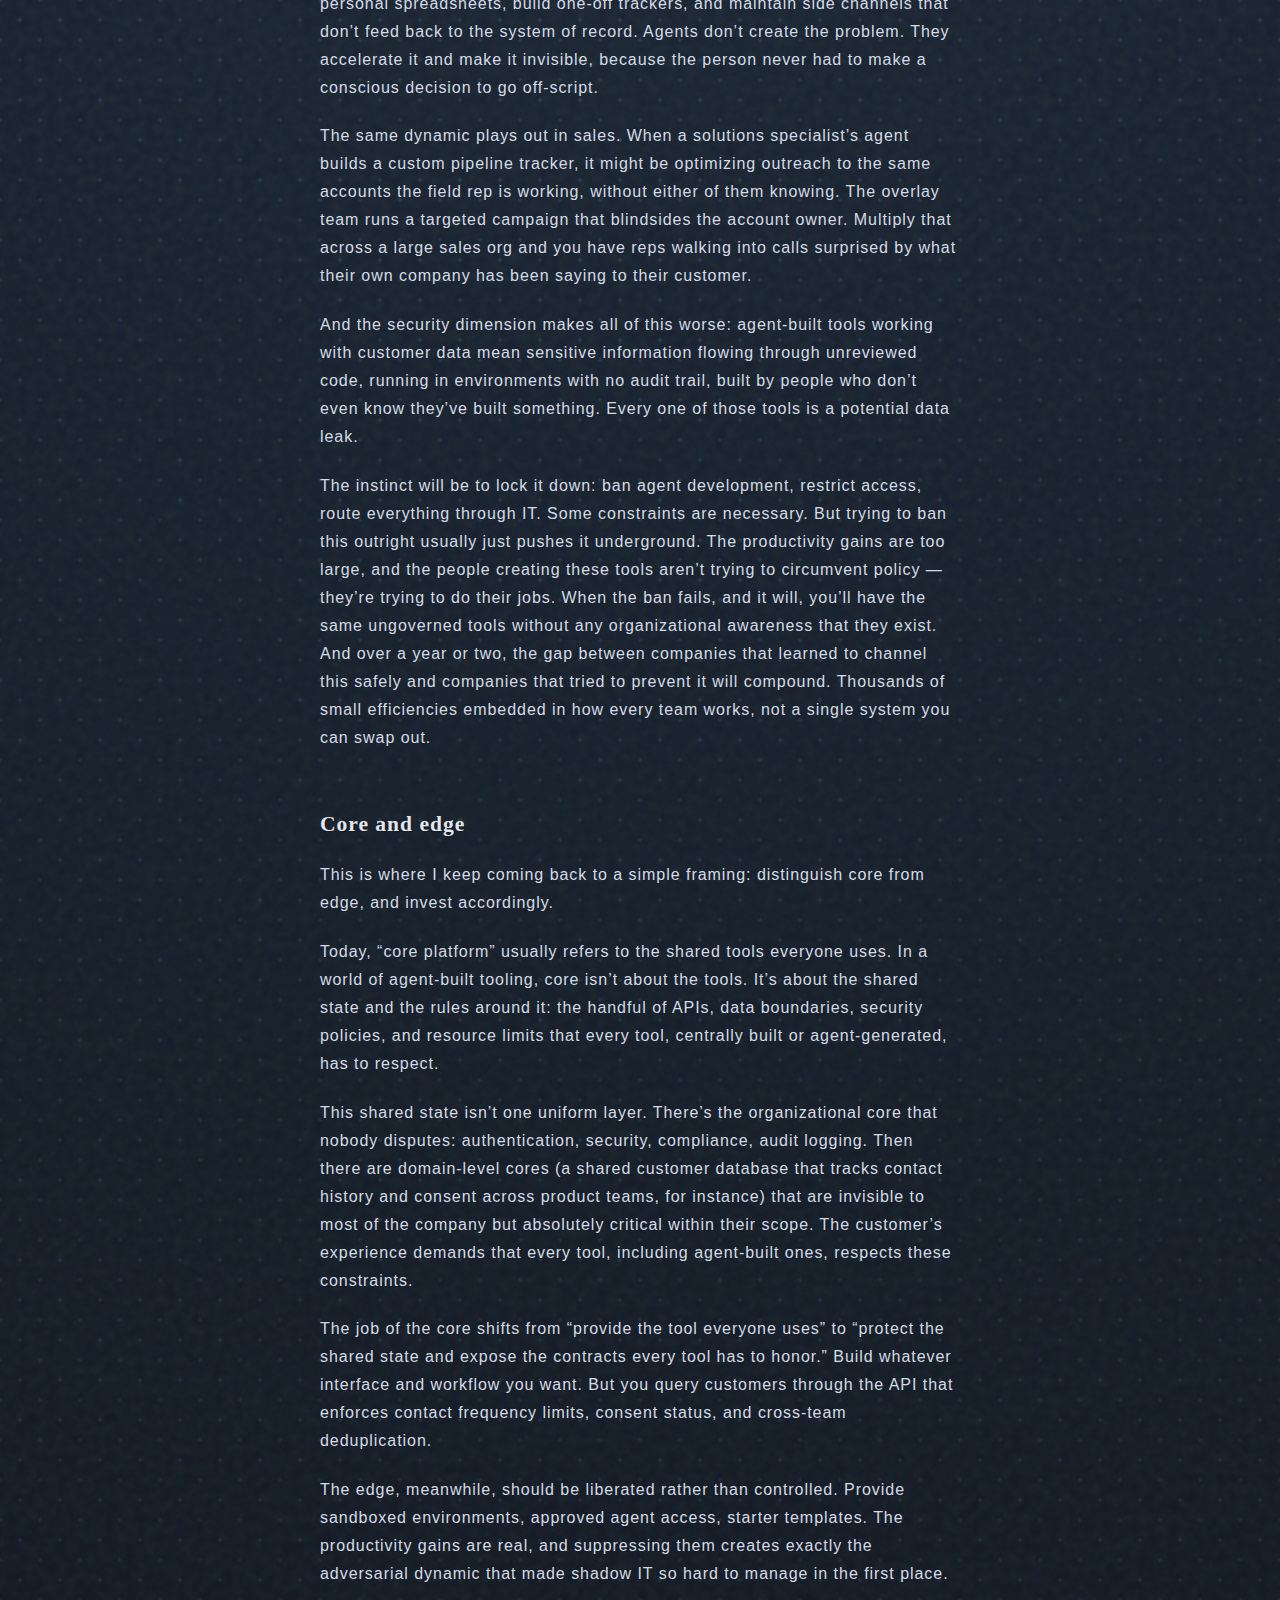
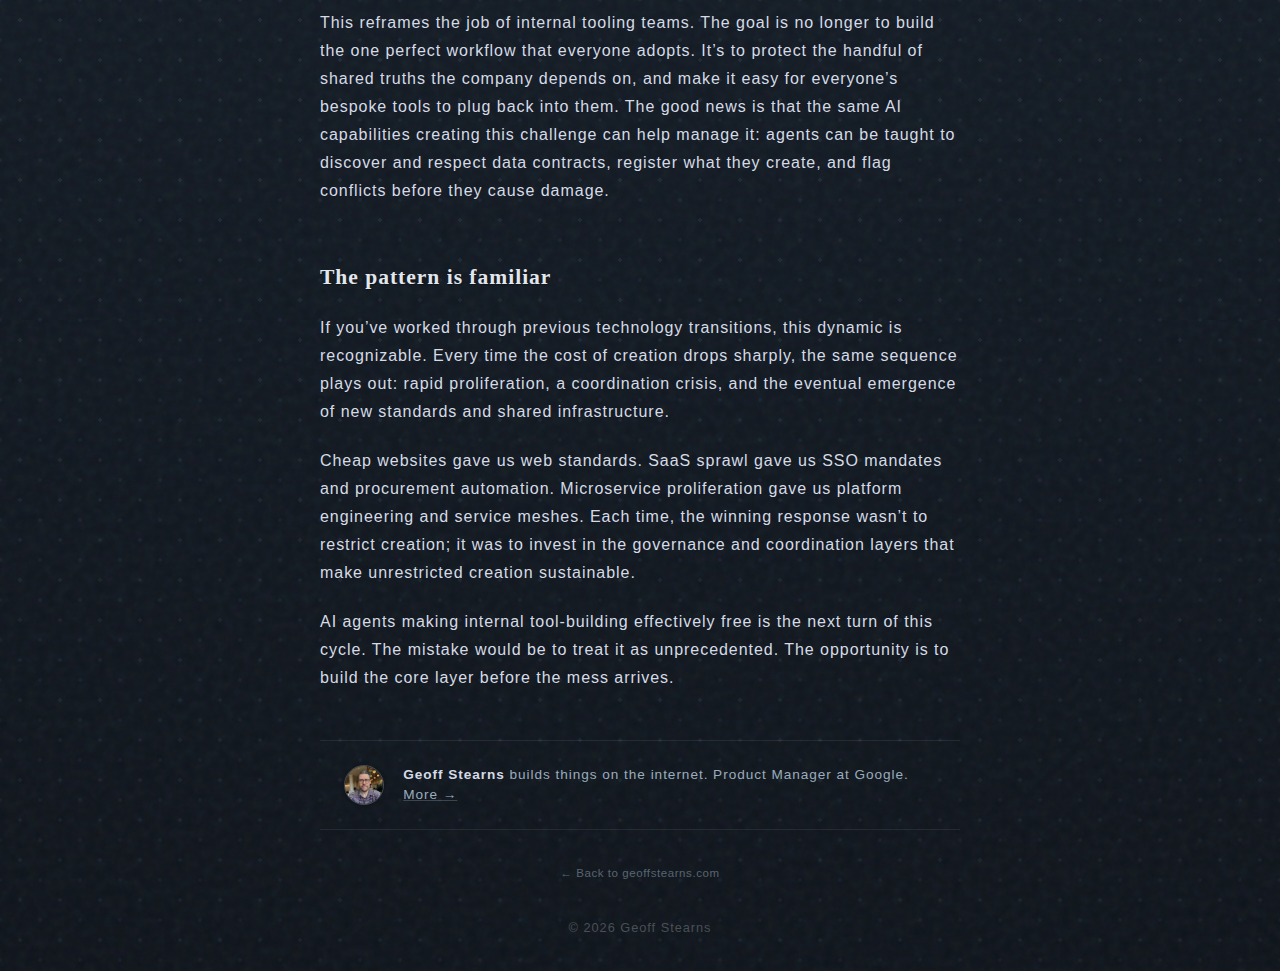
<file: blog/your-ai-agent-is-building-shadow-it/index.html>
<!DOCTYPE html>
<html lang="en">
<head>
	<meta charset="UTF-8">
	<meta name="viewport" content="width=device-width, initial-scale=1.0">
	<meta http-equiv="X-UA-Compatible" content="ie=edge">
	<meta name="description" content="AI coding agents are collapsing the cost of building custom software toward zero. The result won't look like shadow IT — it will look like shadow development.">

	<!-- Canonical URL -->
	<link rel="canonical" href="//geoffstearns.com/blog/your-ai-agent-is-building-shadow-it/">

	<!-- Theme colors -->
	<meta name="theme-color" content="#1a2634">
	<meta name="msapplication-TileColor" content="#1a2634">

	<!-- Open Graph / Facebook -->
	<meta property="og:type" content="article">
	<meta property="og:url" content="//geoffstearns.com/blog/your-ai-agent-is-building-shadow-it/">
	<meta property="og:title" content="Your AI Agent Is Building Shadow IT and Nobody Noticed">
	<meta property="og:description" content="AI coding agents are collapsing the cost of building custom software toward zero. The result won't look like shadow IT — it will look like shadow development.">
	<meta property="og:image" content="//geoffstearns.com/og-image.png">
	<meta property="article:published_time" content="2025-05-15T00:00:00+00:00">
	<meta property="article:author" content="Geoff Stearns">

	<!-- Twitter -->
	<meta property="twitter:card" content="summary_large_image">
	<meta property="twitter:url" content="//geoffstearns.com/blog/your-ai-agent-is-building-shadow-it/">
	<meta property="twitter:title" content="Your AI Agent Is Building Shadow IT and Nobody Noticed">
	<meta property="twitter:description" content="AI coding agents are collapsing the cost of building custom software toward zero. The result won't look like shadow IT — it will look like shadow development.">
	<meta property="twitter:image" content="//geoffstearns.com/og-image.png">

	<!-- Favicons -->
	<link rel="icon" type="image/png" sizes="32x32" href="/favicon-32x32.png">
	<link rel="icon" type="image/png" sizes="16x16" href="/favicon-16x16.png">
	<link rel="apple-touch-icon" sizes="180x180" href="/apple-touch-icon.png">
	<link rel="icon" type="image/x-icon" href="/favicon.ico">

	<!-- Structured Data -->
	<script type="application/ld+json">
	{
		"@context": "https://schema.org",
		"@type": "BlogPosting",
		"headline": "Your AI Agent Is Building Shadow IT and Nobody Noticed",
		"description": "AI coding agents are collapsing the cost of building custom software toward zero. The result won't look like shadow IT — it will look like shadow development.",
		"datePublished": "2025-05-15T00:00:00+00:00",
		"author": {
			"@type": "Person",
			"name": "Geoff Stearns",
			"url": "//geoffstearns.com"
		},
		"publisher": {
			"@type": "Person",
			"name": "Geoff Stearns",
			"url": "//geoffstearns.com"
		},
		"mainEntityOfPage": {
			"@type": "WebPage",
			"@id": "//geoffstearns.com/blog/your-ai-agent-is-building-shadow-it/"
		},
		"image": "//geoffstearns.com/og-image.png"
	}
	</script>

	<title>Your AI Agent Is Building Shadow IT and Nobody Noticed</title>

	<!-- Preconnect for performance -->
	<link rel="preconnect" href="https://fonts.googleapis.com">
	<link rel="preconnect" href="https://fonts.gstatic.com" crossorigin>

	<link rel="stylesheet" href="https://fonts.googleapis.com/css?family=Andada|Dynalight">
	<link rel="stylesheet" href="/styles.css">
	<!-- Google Analytics -->
	<script async src="https://www.googletagmanager.com/gtag/js?id=G-GEVZM3FQ3R"></script>
	<script>
		window.dataLayer = window.dataLayer || [];
		function gtag(){dataLayer.push(arguments);}
		gtag('js', new Date());
		gtag('config', 'G-GEVZM3FQ3R');
	</script>
</head>
<body id="page">
	<article class="blog-post animated fadeIn">
		<header class="blog-header">
			<a href="/" class="blog-home-link">&larr; Geoff Stearns</a>
			<h1 class="blog-title">Your AI Agent Is Building Shadow IT and Nobody Noticed</h1>
			<div class="blog-byline">
				<span class="blog-author">Geoff Stearns</span> &middot; <time class="blog-date" datetime="2025-05-15T00:00:00+00:00">May 15, 2025</time>
			</div>
		</header>
		<div class="blog-content">
			<p>Every enterprise has a version of the same problem: the tools people are given don&rsquo;t quite match the work they actually do. For decades, the gap between &ldquo;what I need&rdquo; and &ldquo;what IT approved&rdquo; has been bridged by workarounds: a spreadsheet here, an unauthorized SaaS signup there. We call this shadow IT, and most organizations have learned to manage it reasonably well.</p>
<p>But something structurally different is emerging. AI coding agents (Claude, Gemini, Copilot, and what&rsquo;s coming next) are beginning to collapse the cost of building custom software toward zero. Today, this is mostly visible at the edges: technical power users generating scripts and prototypes, early adopters building personal dashboards. It&rsquo;s easy to look at the current state and see it as niche.</p>
<p>It&rsquo;s worth remembering that the AI tools we have right now are as bad as they&rsquo;ll ever be. The interfaces are converging on a model where the user doesn&rsquo;t need to think of themselves as building software at all. They just describe what they need, and the agent builds what it needs to get the job done. When that becomes seamless, people will stop adapting to their tools and start generating new ones.</p>
<p>The result won&rsquo;t look like shadow IT. It will look like shadow <em>development</em>: thousands of bespoke applications and workflows emerging organically, created by people who never intended to write software and may not even realize they have. The organizations that see it coming will build for it. The rest will spend years cleaning up.</p>
<h2>The invisible builder</h2>
<p>Previous waves of &ldquo;democratized development&rdquo; (no-code platforms, end-user programming, even VBA macros) consistently landed narrower than predicted. The reason was always the same: building tools requires you to think of yourself as a builder, and most people don&rsquo;t want that identity. They want to do their actual job.</p>
<p>The reason this wave will land differently is that it removes the identity barrier entirely. A sales rep isn&rsquo;t going to open a development environment and build a client intelligence tool. But they will tell their AI assistant, &ldquo;Pull together a briefing for my call with Acme tomorrow: recent interactions, open issues, and anything relevant from the news.&rdquo; The agent queries the CRM, scans email threads, checks support tickets, pulls recent press coverage, and assembles a clean summary. In practice it&rsquo;ll do this however it can: APIs where they exist, scraped UIs where they don&rsquo;t, and copies of data wherever the agent can work with it. The rep experiences this as a smart, helpful assistant. Under the hood, the agent built a bespoke data pipeline: queries across multiple systems, custom aggregation logic, and architectural choices that nobody consciously made.</p>
<p>With traditional shadow IT, someone made a deliberate decision to adopt an unauthorized tool. They knew they were going off-script. With agent-built software, the user may have no idea that software was created at all. The agent decided where to store data, which systems to query, and how to transform the results. The user just asked a question. You can&rsquo;t govern what people don&rsquo;t know they&rsquo;re creating.</p>
<h2>AI won&rsquo;t kill SaaS. But it will change its shape.</h2>
<p>When people argue about whether AI will disrupt enterprise SaaS, they tend to focus on economics: if agents can build custom tools for free, why pay for Salesforce? That&rsquo;s a real question, but it understates what&rsquo;s actually changing. Building custom software is expensive, so buying one tool for everyone has always been cheaper than building ten for ten teams, even if each team only gets 70% of what they need. Agents don&rsquo;t just make the initial build cheap. They make iteration ambient and continuous: the tool keeps adapting without the user thinking of it as software at all. That changes the calculus entirely.</p>
<p>But the economic argument misses the harder problem. Shared enterprise tools don&rsquo;t just save money; they give leadership visibility into what the organization is actually doing. Salesforce doesn&rsquo;t just sell workflow. It sells the reporting layer that lets a VP of Sales understand pipeline health across fifty reps. Shared tools are observation tools. They&rsquo;re how organizations maintain coherence at scale.</p>
<p>This doesn&rsquo;t mean Salesforce or Workday or ServiceNow disappear. But their role shifts. The value migrates from &ldquo;the tool everyone uses&rdquo; toward &ldquo;the system of record and coordination layer that every tool, including agent-built ones, must respect.&rdquo; The SaaS product that tries to own the entire workflow is vulnerable. The one that positions itself as the authoritative data layer and governance API has a future.</p>
<p>The deeper risk is to visibility. When thirty teams are getting work done through tools that nobody in IT has ever seen, leadership stops being able to see what&rsquo;s actually happening. The weekly pipeline report has gaps because half the team&rsquo;s actual workflow lives in bespoke tools that don&rsquo;t feed back to the shared system. The instinct will be to compensate with more sync meetings, manual reporting, and aggregated decks, all of which are expensive, slow, and defeat the purpose of the productivity gains the agents provided.</p>
<h2>What&rsquo;s at stake</h2>
<p>Having spent the past few years building internal tools at Google, I&rsquo;ve seen how quickly coordination breaks down when teams optimize locally without shared constraints. AI agents accelerate this dramatically.</p>
<p>Consider a company like Google, where dozens of product teams share the same pool of customers. A researcher asks their agent to find recently upgraded customers for a usability study. The agent does exactly what it&rsquo;s told: pulls account data, filters for upgrades, produces a clean list. What it doesn&rsquo;t know is that three of those customers have already opted out of research contact. That preference lives in a shared database the agent never consulted, because it built its own list from purchase data. Now you&rsquo;ve contacted people who explicitly told you not to. That&rsquo;s not a data hygiene issue. It&rsquo;s a trust violation with potential regulatory consequences, and neither the researcher nor the agent knew it happened.</p>
<p>To be clear, this mess already exists. People already copy customer data into personal spreadsheets, build one-off trackers, and maintain side channels that don&rsquo;t feed back to the system of record. Agents don&rsquo;t create the problem. They accelerate it and make it invisible, because the person never had to make a conscious decision to go off-script.</p>
<p>The same dynamic plays out in sales. When a solutions specialist&rsquo;s agent builds a custom pipeline tracker, it might be optimizing outreach to the same accounts the field rep is working, without either of them knowing. The overlay team runs a targeted campaign that blindsides the account owner. Multiply that across a large sales org and you have reps walking into calls surprised by what their own company has been saying to their customer.</p>
<p>And the security dimension makes all of this worse: agent-built tools working with customer data mean sensitive information flowing through unreviewed code, running in environments with no audit trail, built by people who don&rsquo;t even know they&rsquo;ve built something. Every one of those tools is a potential data leak.</p>
<p>The instinct will be to lock it down: ban agent development, restrict access, route everything through IT. Some constraints are necessary. But trying to ban this outright usually just pushes it underground. The productivity gains are too large, and the people creating these tools aren&rsquo;t trying to circumvent policy — they&rsquo;re trying to do their jobs. When the ban fails, and it will, you&rsquo;ll have the same ungoverned tools without any organizational awareness that they exist. And over a year or two, the gap between companies that learned to channel this safely and companies that tried to prevent it will compound. Thousands of small efficiencies embedded in how every team works, not a single system you can swap out.</p>
<h2>Core and edge</h2>
<p>This is where I keep coming back to a simple framing: distinguish core from edge, and invest accordingly.</p>
<p>Today, &ldquo;core platform&rdquo; usually refers to the shared tools everyone uses. In a world of agent-built tooling, core isn&rsquo;t about the tools. It&rsquo;s about the shared state and the rules around it: the handful of APIs, data boundaries, security policies, and resource limits that every tool, centrally built or agent-generated, has to respect.</p>
<p>This shared state isn&rsquo;t one uniform layer. There&rsquo;s the organizational core that nobody disputes: authentication, security, compliance, audit logging. Then there are domain-level cores (a shared customer database that tracks contact history and consent across product teams, for instance) that are invisible to most of the company but absolutely critical within their scope. The customer&rsquo;s experience demands that every tool, including agent-built ones, respects these constraints.</p>
<p>The job of the core shifts from &ldquo;provide the tool everyone uses&rdquo; to &ldquo;protect the shared state and expose the contracts every tool has to honor.&rdquo; Build whatever interface and workflow you want. But you query customers through the API that enforces contact frequency limits, consent status, and cross-team deduplication.</p>
<p>The edge, meanwhile, should be liberated rather than controlled. Provide sandboxed environments, approved agent access, starter templates. The productivity gains are real, and suppressing them creates exactly the adversarial dynamic that made shadow IT so hard to manage in the first place.</p>
<p>This reframes the job of internal tooling teams. The goal is no longer to build the one perfect workflow that everyone adopts. It&rsquo;s to protect the handful of shared truths the company depends on, and make it easy for everyone&rsquo;s bespoke tools to plug back into them. The good news is that the same AI capabilities creating this challenge can help manage it: agents can be taught to discover and respect data contracts, register what they create, and flag conflicts before they cause damage.</p>
<h2>The pattern is familiar</h2>
<p>If you&rsquo;ve worked through previous technology transitions, this dynamic is recognizable. Every time the cost of creation drops sharply, the same sequence plays out: rapid proliferation, a coordination crisis, and the eventual emergence of new standards and shared infrastructure.</p>
<p>Cheap websites gave us web standards. SaaS sprawl gave us SSO mandates and procurement automation. Microservice proliferation gave us platform engineering and service meshes. Each time, the winning response wasn&rsquo;t to restrict creation; it was to invest in the governance and coordination layers that make unrestricted creation sustainable.</p>
<p>AI agents making internal tool-building effectively free is the next turn of this cycle. The mistake would be to treat it as unprecedented. The opportunity is to build the core layer before the mess arrives.</p>
		</div>
		<div class="blog-author-bio">
			<img src="/profile.png" alt="Geoff Stearns" class="blog-author-photo">
			<div class="blog-author-info">
				<span class="blog-author-name">Geoff Stearns</span> builds things on the internet. Product Manager at Google. <a href="/">More&nbsp;&rarr;</a>
			</div>
		</div>
		<footer class="blog-footer">
			<a href="/" class="blog-home-link">&larr; Back to geoffstearns.com</a>
			<p>&copy; <span id="year"></span> Geoff Stearns</p>
		</footer>
	</article>
	<script>
		document.getElementById('year').textContent = new Date().getFullYear();
	</script>
</body>
</html>
</file>
<file: styles.css>
/* Reset and base styles */
* {
  margin: 0;
  padding: 0;
  box-sizing: border-box;
}

html {
  line-height: 1.6;
  letter-spacing: .06em;
  scroll-behavior: smooth;
}

body {
  color: #c6cddb;
  font-family: "Trebuchet MS", Verdana, "Verdana Ref", "Segoe UI", Candara, "Lucida Grande", "Lucida Sans Unicode", "Lucida Sans", Tahoma, sans-serif;
  /* Dot grid + noise background (pure CSS) */
  background-color: #1a2634;
  background-image:
    /* Subtle noise texture */
    url("data:image/svg+xml,%3Csvg viewBox='0 0 200 200' xmlns='http://www.w3.org/2000/svg'%3E%3Cfilter id='noiseFilter'%3E%3CfeTurbulence type='fractalNoise' baseFrequency='0.65' numOctaves='3' stitchTiles='stitch'/%3E%3C/filter%3E%3Crect width='100%25' height='100%25' filter='url(%23noiseFilter)' opacity='0.06'/%3E%3C/svg%3E"),
    /* Vignette spotlight effect */
    radial-gradient(circle at center, rgba(0,0,0,0) 0%, rgba(0,0,0,0.5) 100%),
    /* Dot grid pattern */
    radial-gradient(#2a3a4d 2px, transparent 2px),
    radial-gradient(#253449 2px, transparent 2px);
  background-size:
    auto,
    100% 100%,
    40px 40px,
    40px 40px;
  background-position:
    0 0,
    0 0,
    0 0,
    20px 20px;
}

a {
  color: #c6cddb;
  text-decoration: none;
  border: none;
  transition-property: color;
  transition-duration: .4s;
  transition-timing-function: ease-out;
}

a:hover {
  color: #fff;
}

.feather {
  display: inline-block;
  vertical-align: -.125em;
  width: 1em;
  height: 1em;
}

/* Spotlight/Home styles */
#spotlight {
  display: flex;
  min-height: 100vh;
  flex-direction: column;
  align-items: center;
  max-width: 93%;
  margin: auto;
  font-size: 1.5rem;
  padding: 3em 0 2em;
}

#home-center {
  display: flex;
  flex-direction: column;
  width: 100%;
}

#home-title {
  margin: 0;
  text-align: center;
  /* Custom styles from custom.css */
  color: #ccc;
  font-family: 'Andada', 'Trebuchet MS', serif;
  text-shadow: rgba(0,0,0,0.5) 2px 2px 1px;
  font-size: 64px;
  line-height: 1em;
}

#home-subtitle {
  text-align: center;
  line-height: normal;
  font-size: .7em;
  font-style: italic;
  opacity: .9;
  /* Custom styles from custom.css */
  color: #8295A8;
  font-family: 'Dynalight', cursive;
  text-shadow: rgba(0,0,0,0.5) 2px 2px 1px;
  font-size: 42px;
  line-height: 44px;
  max-width: 280px;
  margin: 0.5em auto 2em;
  white-space: normal;
}

#home-subtitle br {
  display: block !important;
  content: "" !important;
  line-height: 0 !important;
}

#profile-photo {
  display: block;
  width: 100px;
  height: 100px;
  border-radius: 50%;
  margin: 0 auto 2em;
  object-fit: cover;
  opacity: 0.9;
  box-shadow: 0 2px 8px rgba(0, 0, 0, 0.3);
  border: 2px solid #c6cddb;
}

#home-social {
  font-size: 1.4em;
  text-align: center;
  opacity: .8;
  margin-bottom: 1em;
}

#home-social a {
  margin: 0 .2em;
}

#home-nav {
  opacity: .8;
}

#home-nav a {
  display: block;
  text-align: center;
  margin-top: .5em;
}

.work-section,
.art-section,
.misc-section {
  margin: 1.5em auto 1em;
  max-width: 500px;
  font-size: 0.6em;
  opacity: 0.85;
}

.work-section h3,
.art-section h3,
.misc-section h3 {
  text-align: center;
  margin: 0 0 1em 0;
  font-size: 1.3em;
  color: #c6cddb;
  opacity: 0.8;
  text-shadow: rgba(0,0,0,0.5) 1px 1px 1px;
  display: flex;
  align-items: center;
  justify-content: center;
  gap: 0.5em;
}

.work-section ul,
.art-section ul,
.misc-section ul {
  list-style: none;
  padding: 0;
  margin: 0;
}

.work-section li,
.art-section li,
.misc-section li {
  margin: 0.8em 0;
  line-height: 1.6;
}

.work-section a,
.art-section a,
.misc-section a {
  color: #c6cddb;
  text-decoration: underline;
  text-decoration-color: rgba(198, 205, 219, 0.3);
  transition: all 0.3s ease;
}

.work-section a:hover,
.art-section a:hover,
.misc-section a:hover {
  color: #fff;
  text-decoration-color: rgba(255, 255, 255, 0.5);
}

.work-note,
.art-note,
.misc-note {
  color: #8295A8;
  font-style: italic;
  font-size: 0.95em;
}

.section-icon {
  display: inline-flex;
  font-size: 1.4em;
  cursor: help;
  margin-right: 0.22em;
}

.section-icon svg {
  width: 1em;
  height: 1em;
}

#home-footer {
  text-align: center;
  font-size: .6em;
  line-height: normal;
  opacity: .6;
  /* Custom styles from custom.css */
  color: #6e737b;
  margin: 0.75em 0 0.5em 0;
  padding: 1em 0;
}

#home-footer p {
  margin-top: 0;
}

/* Animations */
.animated {
  animation-duration: 1s;
  animation-fill-mode: both;
}

@keyframes fadeIn {
  from {
    opacity: 0;
  }
  to {
    opacity: 1;
  }
}

.fadeIn {
  animation-name: fadeIn;
}

/* Mobile adjustments - prevent scrolling on small screens */
@media (max-height: 800px) {
  #spotlight {
    font-size: 1.3rem;
  }

  #home-title {
    font-size: 52px;
  }

  #home-subtitle {
    font-size: 36px;
    line-height: 38px;
  }
}

@media (max-height: 700px) {
  #spotlight {
    font-size: 1.2rem;
  }

  #home-title {
    font-size: 44px;
  }

  #home-subtitle {
    font-size: 30px;
    line-height: 32px;
    margin-bottom: 1.2em;
  }

  #home-social {
    font-size: 1.2em;
  }

  #home-footer {
    margin: 0.5em 0 0.75em 0;
  }
}

@media (max-height: 600px) {
  #spotlight {
    font-size: 1rem;
  }

  #home-title {
    font-size: 38px;
  }

  #home-subtitle {
    font-size: 26px;
    line-height: 28px;
    margin-bottom: 1em;
  }

  #home-social {
    font-size: 1.1em;
  }

  #home-footer {
    margin: 0.375em 0 0.5em 0;
  }
}

/* ============================================
   Blog post styles
   ============================================ */

.blog-post {
  max-width: 640px;
  width: 93%;
  margin: 0 auto;
  padding: 3em 0 2em;
  font-size: 1rem;
  line-height: 1.75;
}

.blog-header {
  margin-bottom: 1.5em;
}

.blog-home-link {
  display: inline-block;
  font-size: 0.9em;
  color: #9aacbe;
  opacity: 0.85;
  letter-spacing: 0.05em;
  margin-bottom: 2em;
  transition: all 0.4s ease-out;
}

.blog-home-link:hover {
  color: #c6cddb;
  opacity: 1;
}

.blog-title {
  font-family: 'Andada', 'Trebuchet MS', serif;
  font-size: 2em;
  line-height: 1.25;
  color: #e2e6ed;
  text-shadow: rgba(0,0,0,0.5) 2px 2px 1px;
  margin: 0 0 0.5em 0;
  letter-spacing: 0.01em;
}

.blog-byline {
  font-size: 0.8em;
  color: #9aacbe;
  letter-spacing: 0.03em;
}

.blog-byline .blog-author {
  font-style: normal;
}

.blog-byline .blog-date {
  font-style: italic;
}

.blog-content {
  color: #d5dbe6;
}

.blog-content h2 {
  font-family: 'Andada', 'Trebuchet MS', serif;
  font-size: 1.35em;
  color: #e2e6ed;
  margin: 2.5em 0 0.8em;
  text-shadow: rgba(0,0,0,0.3) 1px 1px 1px;
}

.blog-content h3 {
  font-family: 'Andada', 'Trebuchet MS', serif;
  font-size: 1.15em;
  color: #e2e6ed;
  margin: 2em 0 0.6em;
}

.blog-content p {
  margin: 0 0 1.3em;
}

.blog-content a {
  color: #d5dbe6;
  text-decoration: underline;
  text-decoration-color: rgba(213, 219, 230, 0.4);
  transition: all 0.4s ease-out;
}

.blog-content a:hover {
  color: #fff;
  text-decoration-color: rgba(255, 255, 255, 0.6);
}

.blog-content ul,
.blog-content ol {
  margin: 0 0 1.3em;
  padding-left: 1.5em;
}

.blog-content li {
  margin-bottom: 0.4em;
}

.blog-content blockquote {
  border-left: 2px solid rgba(154, 172, 190, 0.5);
  margin: 1.5em 0;
  padding: 0.3em 1.2em;
  color: #9aacbe;
  font-style: italic;
}

.blog-content code {
  background: rgba(255, 255, 255, 0.08);
  padding: 0.15em 0.4em;
  border-radius: 3px;
  font-size: 0.9em;
}

.blog-content pre {
  background: rgba(0, 0, 0, 0.3);
  padding: 1.2em;
  border-radius: 6px;
  overflow-x: auto;
  margin: 0 0 1.3em;
}

.blog-content pre code {
  background: none;
  padding: 0;
  font-size: 0.85em;
}

.blog-content strong {
  color: #edf0f5;
}

.blog-content em {
  color: #c0c9d6;
}

.blog-content hr {
  border: none;
  border-top: 1px solid rgba(198, 205, 219, 0.1);
  margin: 2.5em 0;
}

.blog-author-bio {
  display: flex;
  align-items: center;
  gap: 1.2em;
  margin-top: 3em;
  padding: 1.5em;
  border-top: 1px solid rgba(198, 205, 219, 0.1);
  border-bottom: 1px solid rgba(198, 205, 219, 0.1);
}

.blog-author-photo {
  width: 40px;
  height: 40px;
  border-radius: 50%;
  object-fit: cover;
  flex-shrink: 0;
  opacity: 0.9;
  box-shadow: 0 1px 4px rgba(0, 0, 0, 0.3);
  border: 1.5px solid rgba(198, 205, 219, 0.3);
}

.blog-author-info {
  font-size: 0.85em;
  line-height: 1.5;
  color: #9aacbe;
}

.blog-author-name {
  color: #d5dbe6;
  font-weight: bold;
}

.blog-author-info a {
  color: #9aacbe;
  text-decoration: underline;
  text-decoration-color: rgba(154, 172, 190, 0.3);
  transition: all 0.4s ease-out;
}

.blog-author-info a:hover {
  color: #d5dbe6;
  text-decoration-color: rgba(213, 219, 230, 0.5);
}

.blog-footer {
  margin-top: 1.5em;
  padding-top: 1em;
  font-size: 0.8em;
  color: #6e737b;
  opacity: 0.6;
  text-align: center;
}

.blog-footer p {
  margin-top: 0.8em;
}

@media (max-width: 600px) {
  .blog-post {
    padding: 2em 0 1.5em;
    font-size: 0.95rem;
  }

  .blog-title {
    font-size: 1.6em;
  }

  .blog-content h2 {
    font-size: 1.2em;
  }
}
</file>
